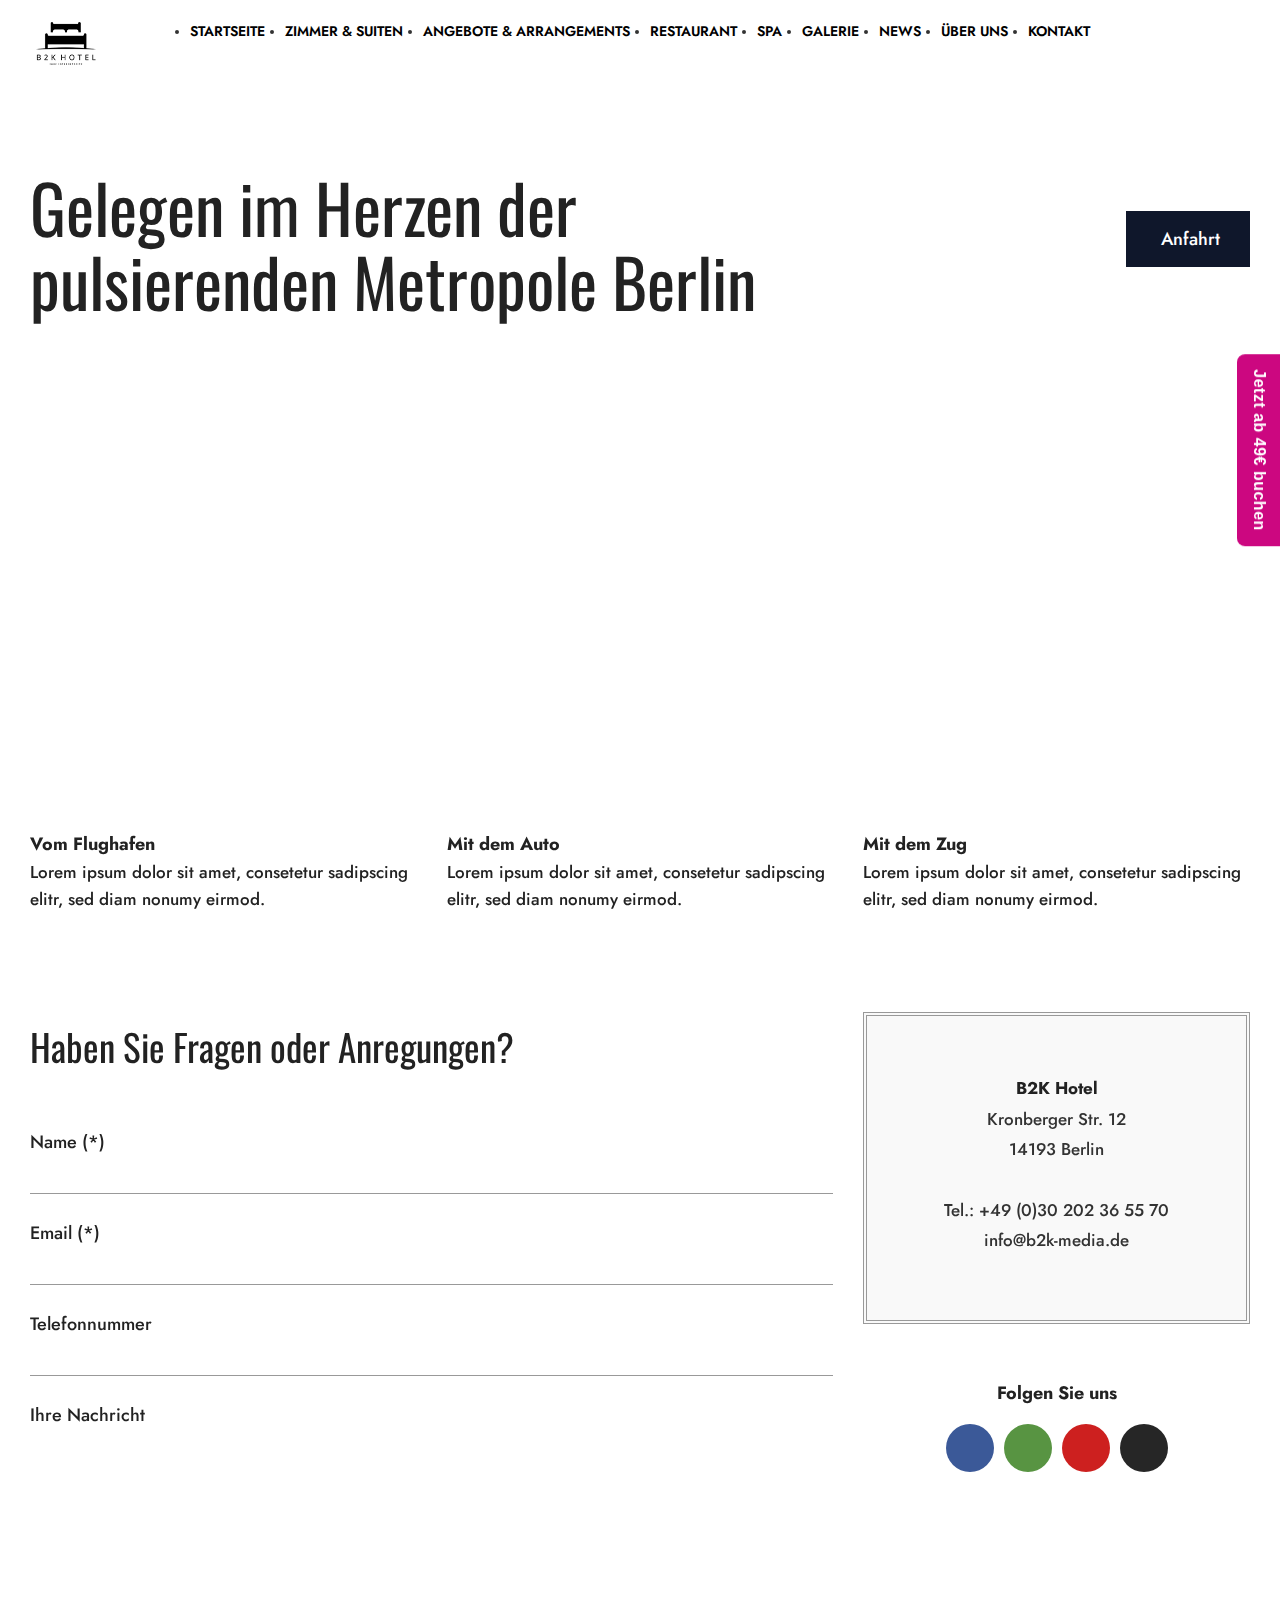
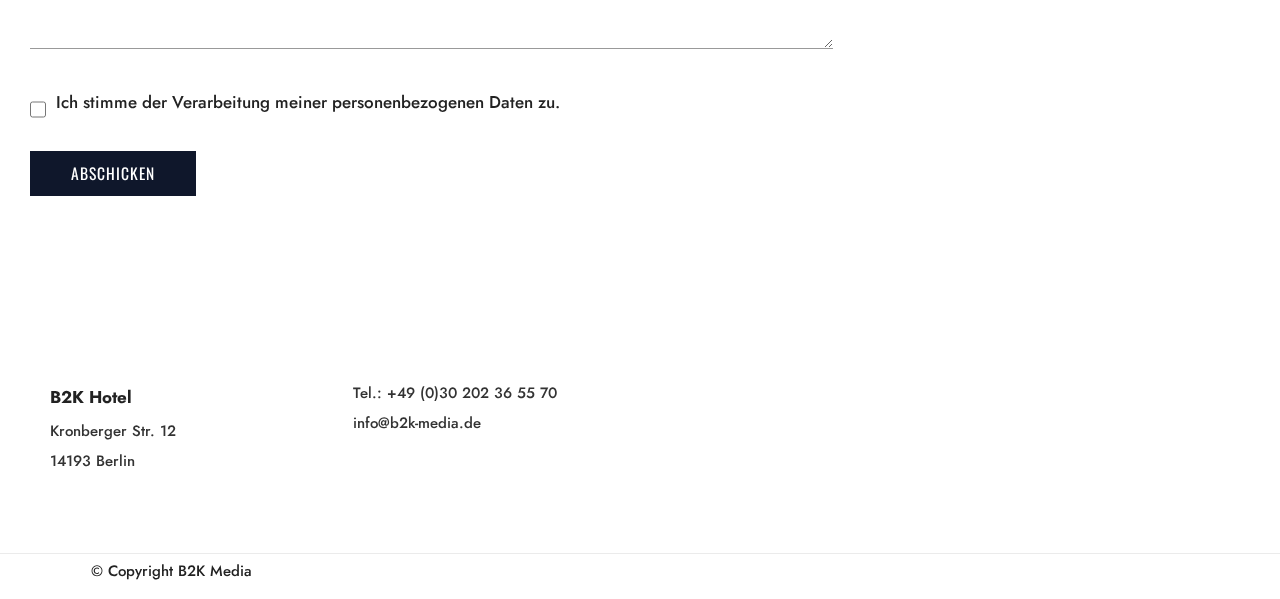
<file: contact.html>
<!DOCTYPE html>
<html lang="en">
<head>
    <meta charset="UTF-8">
    <meta name="viewport" content="width=device-width, initial-scale=1.0">
    <title>Contact</title>
    <!-- Bootstrap Link -->
    <link rel="stylesheet" href="https://cdn.jsdelivr.net/npm/bootstrap@4.5.3/dist/css/bootstrap.min.css" integrity="sha384-TX8t27EcRE3e/ihU7zmQxVncDAy5uIKz4rEkgIXeMed4M0jlfIDPvg6uqKI2xXr2" crossorigin="anonymous">
    <!-- =============== Font Awesome Icons Link ==================== -->
    <link rel="stylesheet" href="https://pro.fontawesome.com/releases/v5.10.0/css/all.css" integrity="sha384-AYmEC3Yw5cVb3ZcuHtOA93w35dYTsvhLPVnYs9eStHfGJvOvKxVfELGroGkvsg+p" crossorigin="anonymous"/>
    <!-- Oswald Font Family -->
    <link href="https://fonts.googleapis.com/css2?family=Oswald:wght@300;400;500;600;700&display=swap" rel="stylesheet">
    <!-- Jost Font Family -->
    <link href="https://fonts.googleapis.com/css2?family=Jost:ital,wght@0,100;0,200;0,300;0,400;0,500;0,600;0,700;0,900;1,900&family=Yusei+Magic&display=swap" rel="stylesheet">
    <!-- Map Link  -->
    <link rel="stylesheet" href="https://maxcdn.bootstrapcdn.com/bootstrap/3.3.5/css/bootstrap.min.css">
    <!-- Parent Css Link -->
    <link rel="stylesheet" href="assets/css/header.css">
    <!-- Start site Css Link -->
    <link rel="stylesheet" href="assets/css/style.css">
</head>

<body id="topTopPoint">

    <a id="close_mobile_menu" href="javascript:;"></a>
    <div class="mobile_menu_wrapper">
        <div class="mobile_menu_content">
            <div class="menu-main-menu-container">
                <ul id="mobile_main_menu" class="mobile_main_nav">
                    <li>
                        <a href="#">Startseite</a>
                    </li>
                    <li class="has-submenu">
                        <a href="#">Zimmer &amp; Suiten</a>
                        <ul class="sub-menu">
                            <li>
                                <a href="#">Zimmer</a>
                                <ul class="sub-menu">
                                    <li>
                                        <a href="#">Einzelzimmer</a>
                                    </li>
                                    <li>
                                        <a href="#">Doppelzimmer</a>
                                    </li>
                                    <li>
                                        <a href="#">Dreibettzimmer</a>
                                    </li>
                                </ul>
                            </li>
                            <li>
                                <a href="#">Suiten</a>
                                <ul class="sub-menu">
                                    <li>
                                        <a href="#">Junior
                                            Suite</a>
                                    </li>
                                    <li>
                                        <a  href="#">Junior
                                            Suite Meerblick</a>
                                    </li>
                                    <li>
                                        <a href="#">Suite</a>
                                    </li>
                                </ul>
                            </li>
                        </ul>
                    </li>
                    <li class="has-submenu">
                        <a href="#">Angebote &amp;
                            Arrangements</a>
                        <ul class="sub-menu">
                            <li><a href="#">Zimmerangebote</a>
                            </li>
                            <li><a href="#">Wellness
                                    Angebote</a></li>
                        </ul>
                    </li>
                    <li class="has-submenu">
                        <a href="#">Restaurant</a>
                         <ul class="sub-menu">
                            <li><a href="#">Menüs</a></li>
                            <li><a href="#">Speisekarte</a></li>
                        </ul>
                    </li>
                    <li><a href="#">Spa</a></li>
                    <li><a href="#">Galerie</a></li>
                    <li><a href="#">News</a></li>
                    <li><a href="#">Über uns</a></li>
                    <li><a href="#">Kontakt</a></li>
                </ul>
                <div id="submenu_container">
                    <a href="#" class="close-sidebar-submenu">
                        <i class="fa fa-angle-left"></i> BACK
                    </a>
                    <div class="slide-in-menu"></div>
                </div>
            </div>
        </div>
    </div>
  
    <div class="main" id="wrapper">
        <div class="wrapper-inner">
            <!-- Header Section -->
            <header class="main-header news-header">
                <div class="custom-container">
                    <nav class="news-navbar navbar navbar-expand-lg p-0">
                        <a class="navbar-brand" href="#">
                            <img src="assets/images/logo_white@2x.png" class="white" alt="Brand Logo">
                            <img src="assets/images/logo-black.png" class="black" alt="Brand Logo">
                        </a>
                        <!-- <button class="navbar-toggler" type="button" data-toggle="collapse" data-target="#navbarSupportedContent" aria-controls="navbarSupportedContent" aria-expanded="false" aria-label="Toggle navigation">
                        <span class="navbar-toggler-icon"></span>
                        </button> -->

                        <div class="collapse navbar-collapse" id="navbarSupportedContent">
                            <ul class="navbar-nav mr-auto">
                                <li class="nav-item">
                                    <a href="#">Startseite</span></a>
                                </li>
                                <li class="nav-item dropdown">
                                    <a class="dropdown-toggle" href="#" id="navbarDropdown" role="button"
                                        data-toggle="dropdown" aria-haspopup="true" aria-expanded="false">
                                        Zimmer & Suiten
                                    </a>
                                    <ul class="dropdown-menu" aria-labelledby="navbarDropdown">
                                        <li class="second-level-dropdown">
                                            <a class="dropdown-item" href="#">
                                                <span>Action</span>
                                            </a>
                                            <div class="second-level-menu">
                                                <a class="dropdown-item" href="#"><span>Action</span></a>
                                                <a class="dropdown-item" href="#"><span>Another action</span></a>
                                            </div>
                                        </li>
                                        <li class="second-level-dropdown">
                                            <a class="dropdown-item" href="#"><span>Another action</span></a>
                                            <div class="second-level-menu">
                                                <a class="dropdown-item" href="#"><span>Action</span></a>
                                                <a class="dropdown-item" href="#"><span>Another action</span></a>
                                            </div>
                                        </li>
                                    </ul>
                                </li>
                                <li class="nav-item dropdown">
                                    <a class="dropdown-toggle" href="#" id="navbarDropdown" role="button"
                                        data-toggle="dropdown" aria-haspopup="true" aria-expanded="false">
                                        Angebote & Arrangements
                                    </a>
                                    <ul class="dropdown-menu" aria-labelledby="navbarDropdown">
                                        <li class="second-level-dropdown">
                                            <a class="dropdown-item" href="#">
                                                <span>Action</span>
                                            </a>
                                            <div class="second-level-menu">
                                                <a class="dropdown-item" href="#"><span>Action</span></a>
                                                <a class="dropdown-item" href="#"><span>Another action</span></a>
                                            </div>
                                        </li>
                                        <li>
                                            <a class="dropdown-item" href="#"><span>Another action</span></a>
                                        </li>
                                    </ul>
                                </li>
                                <li class="nav-item dropdown">
                                    <a class="dropdown-toggle" href="#" id="navbarDropdown" role="button"
                                        data-toggle="dropdown" aria-haspopup="true" aria-expanded="false">
                                        Restaurant
                                    </a>
                                    <div class="dropdown-menu" aria-labelledby="navbarDropdown">
                                        <a class="dropdown-item" href="#"><span>Action</span></a>
                                        <a class="dropdown-item" href="#"><span>Another action</span></a>
                                    </div>
                                </li>
                                <li class="nav-item">
                                    <a href="#">Spa</a>
                                </li>
                                <li class="nav-item">
                                    <a href="#">Galerie</a>
                                </li>
                                <li class="nav-item">
                                    <a href="#">News</a>
                                </li>
                                <li class="nav-item">
                                    <a href="#">Über uns</a>
                                </li>
                                <li class="nav-item">
                                    <a href="#">Kontakt</a>
                                </li>
                            </ul>
                        </div>
                        <div class="menu-icon">
                            <a href="#"><i class="fa fa-bars toggle-icon"></i></a>
                        </div>
                    </nav>
                </div>
            </header>
            <!-- News Main -->
            <section class="contact-main">
                <div class="custom-container">
                   <div class="row">
                       <div class="col-lg-8 col-md-8 col-sm-12">
                        <div class="contact-main-text">
                            <h1>Gelegen im Herzen der pulsierenden Metropole Berlin</h1>
                        </div>
                       </div>
                       <div class="col-lg-4 col-md-4 col-sm-12">
                           <div class="contact-main-button">
                               <div class="button-box">
                                <a href="#"><i class="fas fa-map-marker-alt"></i>Anfahrt</a>
                               </div>
                           </div>
                       </div>
                   </div>
                </div>
            </section>
            <section class="contact-map">
                <div class="embed-responsive embed-responsive-100x400px">
                    <iframe src="https://www.google.com/maps/embed?pb=!1m14!1m8!1m3!1d35818.719732048536!2d-4.25169!3d55.868392!3m2!1i1024!2i768!4f13.1!3m3!1m2!1s0x488815562056ceeb%3A0x71e683b805ef511e!2sGlasgow%2C+Glasgow+City%2C+UK!5e0!3m2!1sen!2sus!4v1448625188752" width="600" height="450" frameborder="0" style="border:0" allowfullscreen></iframe>
                </div>
            </section>
            <section class="lorem-detail">
               <div class="lorem-detail-inner">
                  <div class="custom-container">
                    <div class="row">
                        <div class="col-lg-4 col-md-6">
                            <div class="cont-text">
                                <h3>Vom Flughafen</h3>
                                <p>Lorem ipsum dolor sit amet, consetetur sadipscing elitr, sed diam nonumy eirmod.</p>
                            </div>
                        </div>
                        <div class="col-lg-4 col-md-6">
                            <div class="cont-text">
                                <h3>Mit dem Auto</h3>
                                <p>Lorem ipsum dolor sit amet, consetetur sadipscing elitr, sed diam nonumy eirmod.</p>
                            </div>
                        </div>
                        <div class="col-lg-4 col-md-6 m-auto">
                            <div class="cont-text">
                                <h3>Mit dem Zug</h3>
                                <p>Lorem ipsum dolor sit amet, consetetur sadipscing elitr, sed diam nonumy eirmod.</p>
                            </div>
                        </div>
                    </div>
                  </div>
               </div>
            </section>
            <section class="from-section">
                <div class="form-inner">
                    <div class="custom-container">
                        <div class="row">
                            <div class="col-lg-8 col-md-12">
                                <div class="form-side">
                                    <h2>Haben Sie Fragen oder Anregungen?</h2>
                                    <div class="form-group">
                                       <div class="form-items">
                                            <label for="Name">Name (*)</label>
                                            <input type="text" name="your-name" value="" size="40" aria-required="true" aria-invalid="false">
                                       </div>
                                        <div class="form-items">
                                            <label for="Email">Email (*)</label>
                                            <input type="text" name="your-email" value="" size="40" aria-required="true" aria-invalid="false">
                                       </div>
                                       <div class="form-items">
                                            <label for="Phone">Telefonnummer</label>
                                            <input type="text" name="phone" value="" size="40" aria-required="true" aria-invalid="false">
                                        </div>
                                        <div class="form-items">
                                            <label for="Phone">Ihre Nachricht</label>
                                            <textarea name="your-message" cols="40" rows="10" aria-invalid="false"></textarea>
                                        </div>
                                        <div class="form-items checkbox-item">
                                            <input type="checkbox" name="gdpr[]" value="">
                                            <p>Ich stimme der Verarbeitung meiner personenbezogenen Daten zu.</p>
                                        </div>
                                        <div class="form-button">
                                            <input type="submit" value="Abschicken" class="wpcf7-form-control wpcf7-submit">
                                        </div>
                                    </div>
                                </div>
                            </div>
                            <div class="col-lg-4 col-md-12">
                                <div class="contact-details contact-page">
                                    <div class="inner-cp-details">
                                        <div class="contact-cp-box">
                                            <strong>B2K Hotel</strong>
                                            <p>Kronberger Str. 12</p>
                                            <span>14193 Berlin </span>
                                            <p>Tel.: +49 (0)30 202 36 55 70</p>
                                            <a href="#">info@b2k-media.de</a>
                                        </div>
                                    </div>
                                </div>
                                <div class="contact-page-icons">
                                    <h3>Folgen Sie uns</h3>
                                    <div class="social-icons">
                                        <div class="social-icon">
                                            <i class="fab fa-facebook"></i>
                                        </div>
                                        <div class="social-icon">
                                            <i class="fab fa-tripadvisor"></i>
                                        </div>
                                        <div class="social-icon">
                                            <i class="fab fa-youtube"></i>
                                        </div>
                                        <div class="social-icon">
                                            <i class="fab fa-instagram"></i>
                                        </div>
                                    </div>
                                </div>
                            </div>
                        </div>
                    </div>
                </div>
            </section>
            <!-- Footer -->
            <footer>
                <div class="footer-main start-footer">
                    <div class="custom-container footer-container">
                        <div class="row">
                            <div class="col-lg-3 col-md-6 col-sm-12">
                                <div class="footer-item">
                                    <h6>B2K Hotel</h6>
                                    <p>Kronberger Str. 12<br>
                                        14193 Berlin</p>
                                </div>
                            </div>
                            <div class="col-lg-3 col-md-6 col-sm-12">
                                <div class="footer-item footer-item-2">
                                    <p>Tel.: +49 (0)30 202 36 55 70 <br>
                                    info@b2k-media.de</p>
                                </div>
                            </div>
                        </div>
                    </div>
                    <div class="copy-right-part start-copy-right">
                        <div class="custom-container start-end">
                            <div class="row">
                                <div class="col-lg-3 col-md-6">
                                    <p>© Copyright B2K Media</p>
                                </div>
                            </div>
                        </div>
                    </div>
                </div>
            </footer>
            <div class="est-frontend-display-wrap">	
                <div class="est-external est-tab-type">
                    <a href="#" target="_blank" class="est-external-link est-tab-link">
                        Jetzt ab 49€ buchen			</a>
                </div>			
            </div>

        </div>
    </div>
    <!-- Bootstrap script -->
    <script src="https://code.jquery.com/jquery-2.2.4.min.js" integrity="sha256-BbhdlvQf/xTY9gja0Dq3HiwQF8LaCRTXxZKRutelT44=" crossorigin="anonymous"></script>
    <script src="https://cdn.jsdelivr.net/npm/bootstrap@4.5.3/dist/js/bootstrap.bundle.min.js" integrity="sha384-ho+j7jyWK8fNQe+A12Hb8AhRq26LrZ/JpcUGGOn+Y7RsweNrtN/tE3MoK7ZeZDyx" crossorigin="anonymous"></script>
    <!-- Menu icon script -->
    <script src="https://unpkg.com/aos@2.3.1/dist/aos.js"></script>
    <!-- parent theme script -->
    <script src="assets/js/header.js"></script>
    <!-- current theme script -->
    <script src="assets/js/main.js"></script>
    
</body>
</html>
</file>
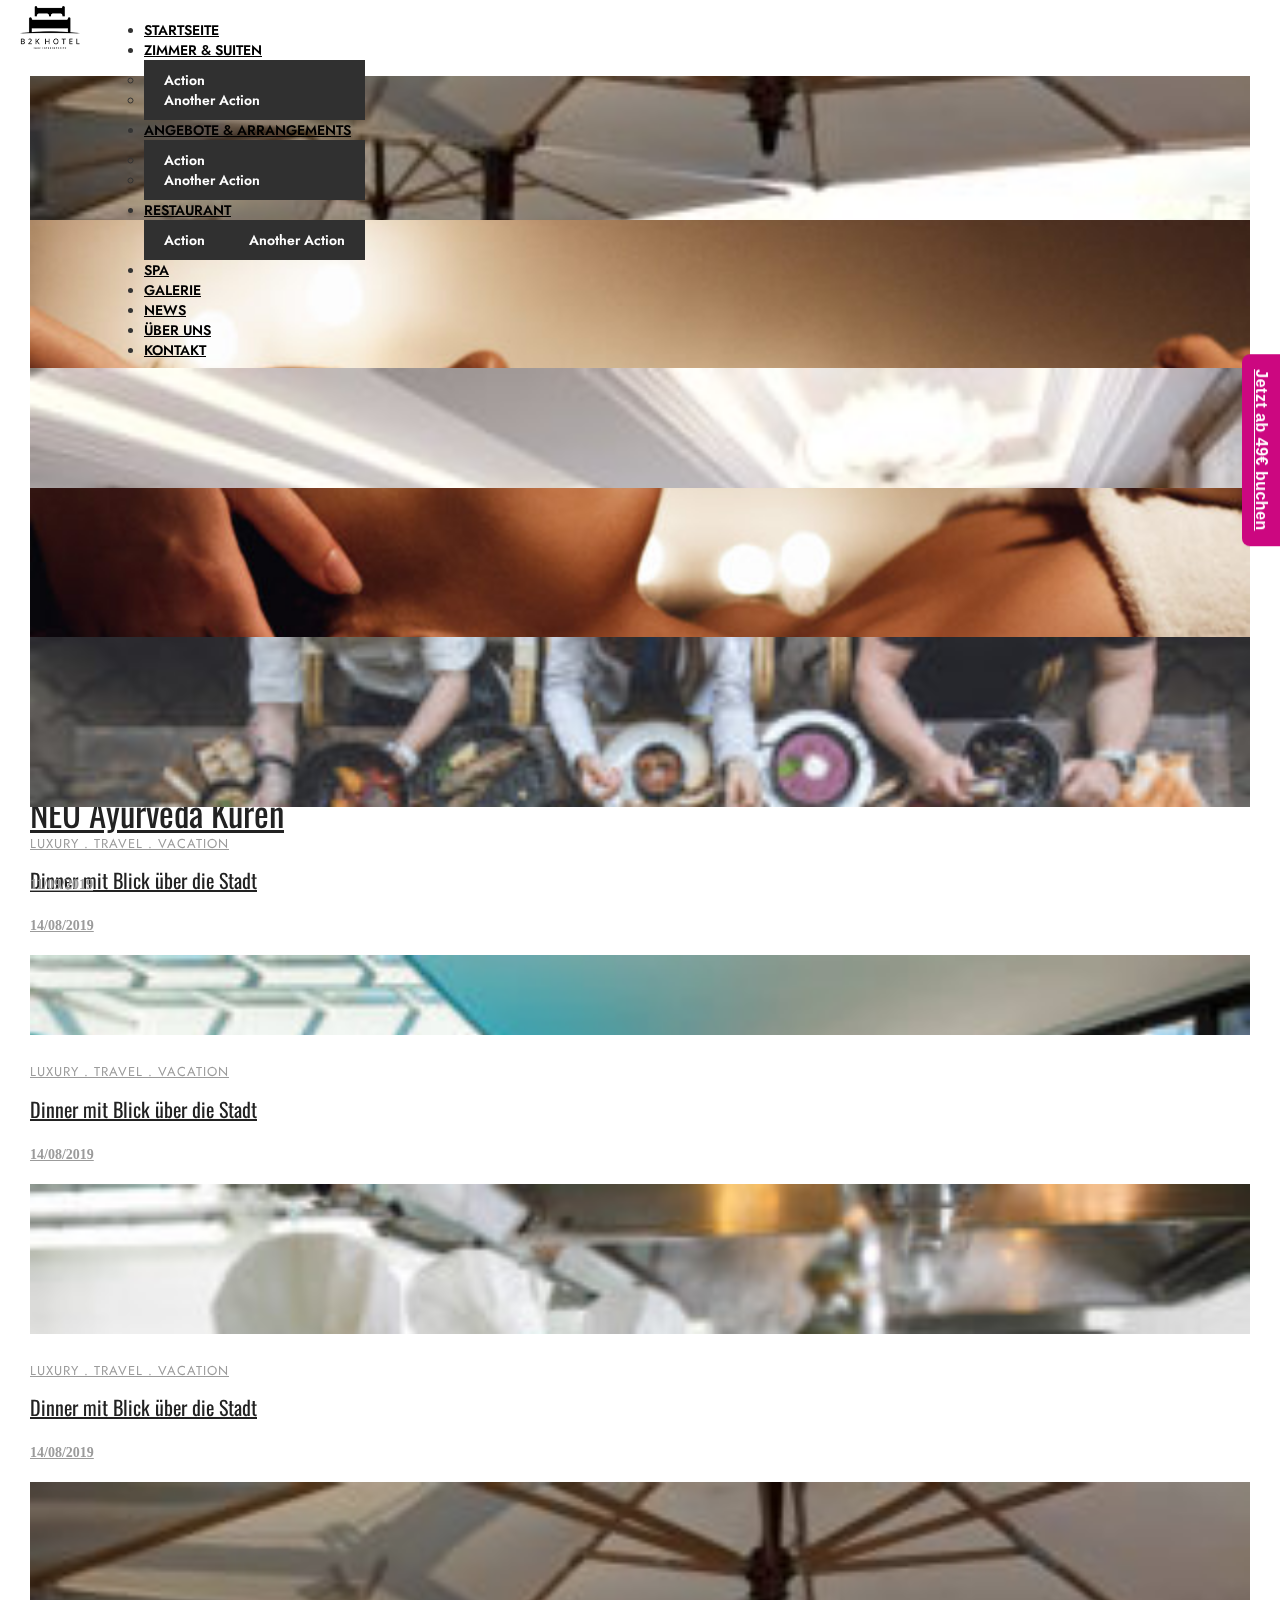
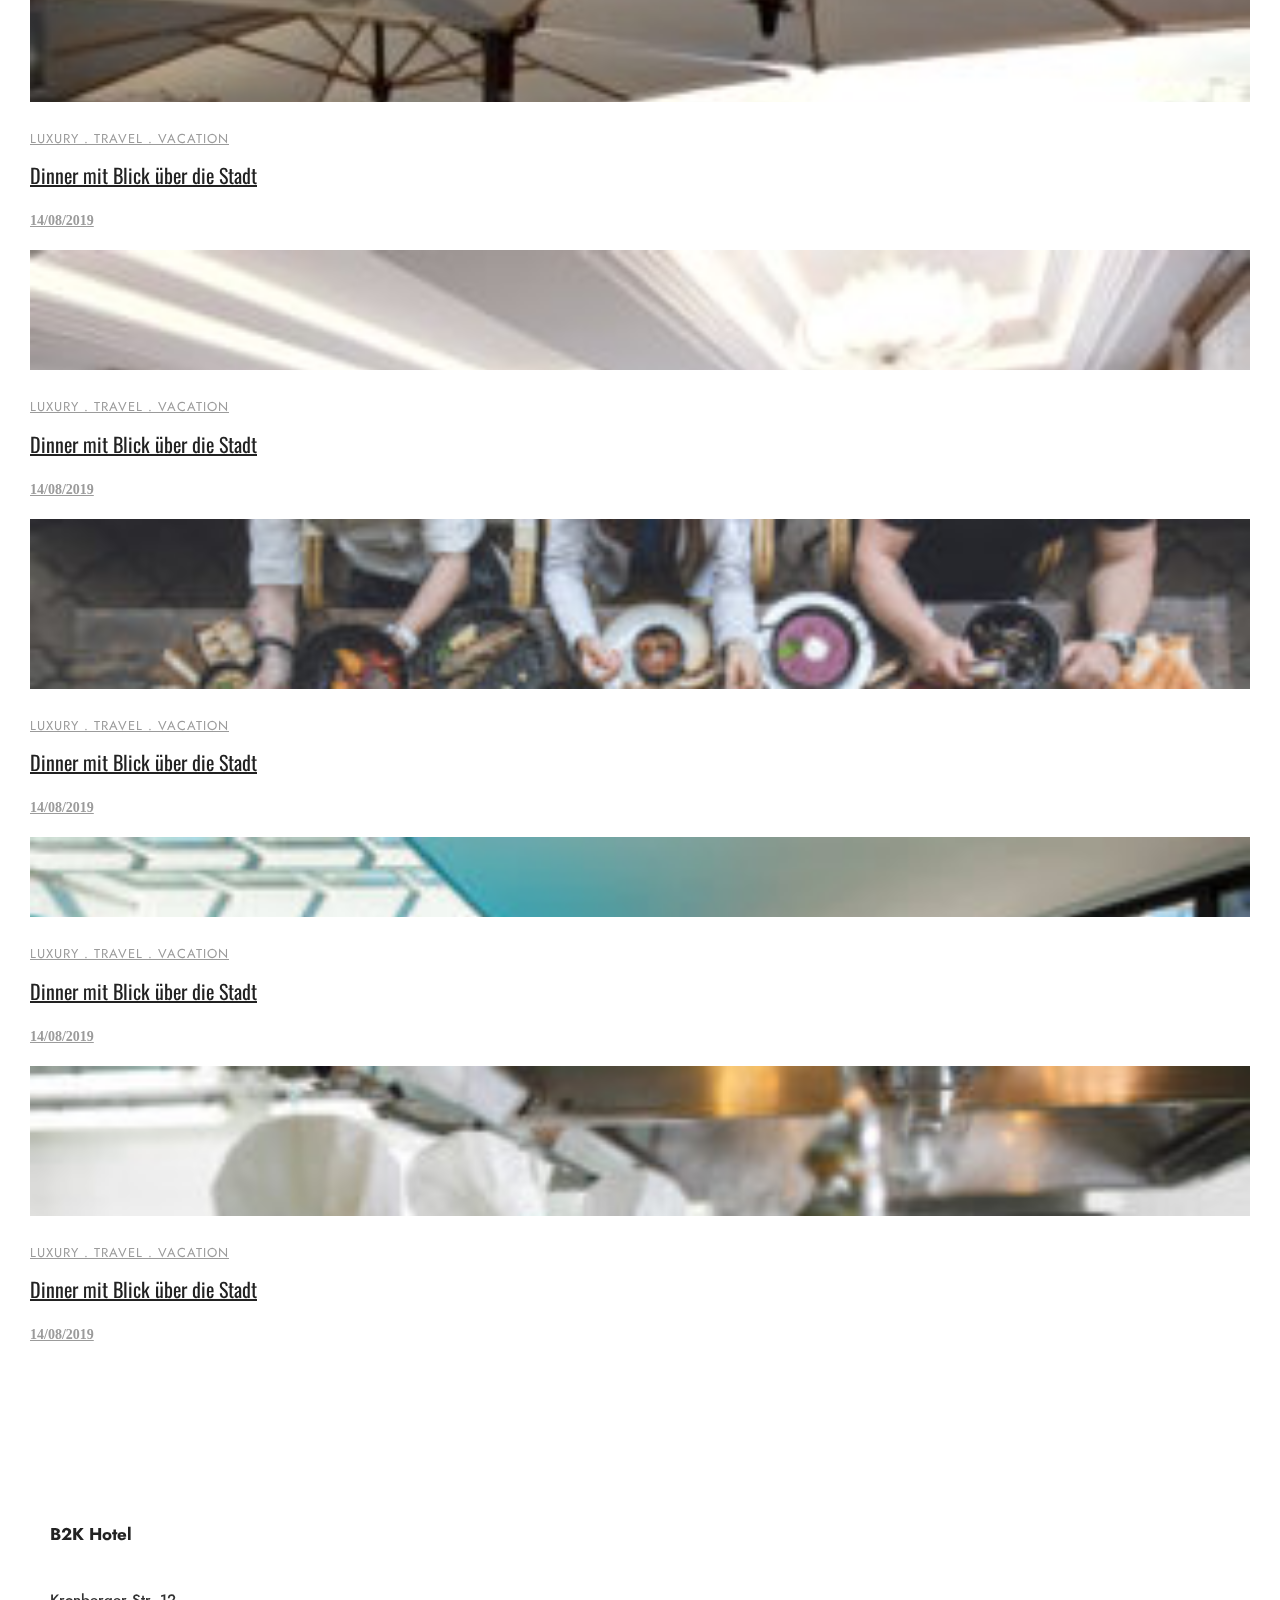
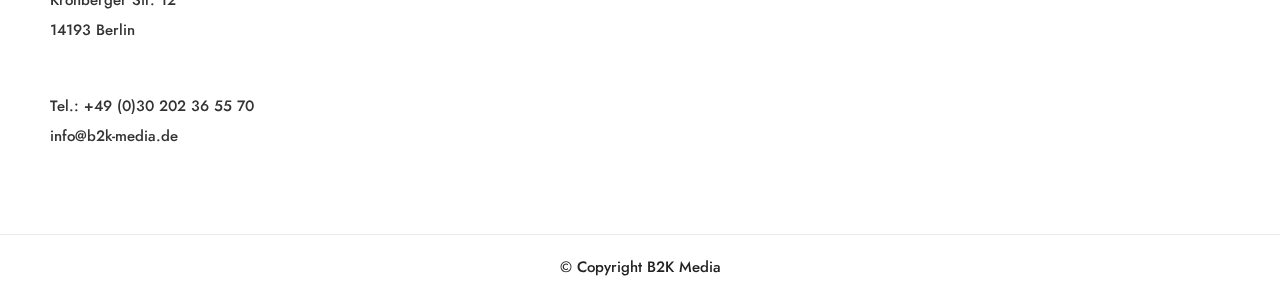
<file: news.html>
<!DOCTYPE html>
<html lang="en">
<head>
    <meta charset="UTF-8">
    <meta name="viewport" content="width=device-width, initial-scale=1.0">
    <title>News</title>
    <!-- Bootstrap Link -->
    <link rel="stylesheet" href="https://cdn.jsdelivr.net/npm/bootstrap@4.5.3/dist/css/bootstrap.min.css" integrity="sha384-TX8t27EcRE3e/ihU7zmQxVncDAy5uIKz4rEkgIXeMed4M0jlfIDPvg6uqKI2xXr2" crossorigin="anonymous">
    <!-- =============== Font Awesome Icons Link ==================== -->
    <link rel="stylesheet" href="https://pro.fontawesome.com/releases/v5.10.0/css/all.css" integrity="sha384-AYmEC3Yw5cVb3ZcuHtOA93w35dYTsvhLPVnYs9eStHfGJvOvKxVfELGroGkvsg+p" crossorigin="anonymous"/>
    <!-- Oswald Font Family -->
    <link href="https://fonts.googleapis.com/css2?family=Oswald:wght@300;400;500;600;700&display=swap" rel="stylesheet">
    <!-- Jost Font Family -->
    <link href="https://fonts.googleapis.com/css2?family=Jost:ital,wght@0,100;0,200;0,300;0,400;0,500;0,600;0,700;0,900;1,900&family=Yusei+Magic&display=swap" rel="stylesheet">
    <!-- Parent Css Link -->
    <link rel="stylesheet" href="assets/css/header.css">
    <!-- Start site Css Link -->
    <link rel="stylesheet" href="assets/css/style.css">
</head>

<body id="topTopPoint">

    <a id="close_mobile_menu" href="javascript:;"></a>
    <div class="mobile_menu_wrapper">
        <div class="mobile_menu_content">
            <div class="menu-main-menu-container">
                <ul id="mobile_main_menu" class="mobile_main_nav">
                    <li>
                        <a href="#">Startseite</a>
                    </li>
                    <li class="has-submenu">
                        <a href="#">Zimmer &amp; Suiten</a>
                        <ul class="sub-menu">
                            <li>
                                <a href="#">Zimmer</a>
                                <ul class="sub-menu">
                                    <li>
                                        <a href="#">Einzelzimmer</a>
                                    </li>
                                    <li>
                                        <a href="#">Doppelzimmer</a>
                                    </li>
                                    <li>
                                        <a href="#">Dreibettzimmer</a>
                                    </li>
                                </ul>
                            </li>
                            <li>
                                <a href="#">Suiten</a>
                                <ul class="sub-menu">
                                    <li>
                                        <a href="#">Junior
                                            Suite</a>
                                    </li>
                                    <li>
                                        <a  href="#">Junior
                                            Suite Meerblick</a>
                                    </li>
                                    <li>
                                        <a href="#">Suite</a>
                                    </li>
                                </ul>
                            </li>
                        </ul>
                    </li>
                    <li class="has-submenu">
                        <a href="#">Angebote &amp;
                            Arrangements</a>
                        <ul class="sub-menu">
                            <li><a href="#">Zimmerangebote</a>
                            </li>
                            <li><a href="#">Wellness
                                    Angebote</a></li>
                        </ul>
                    </li>
                    <li class="has-submenu">
                        <a href="#">Restaurant</a>
                         <ul class="sub-menu">
                            <li><a href="#">Menüs</a></li>
                            <li><a href="#">Speisekarte</a></li>
                        </ul>
                    </li>
                    <li><a href="#">Spa</a></li>
                    <li><a href="#">Galerie</a></li>
                    <li><a href="#">News</a></li>
                    <li><a href="#">Über uns</a></li>
                    <li><a href="#">Kontakt</a></li>
                </ul>
                <div id="submenu_container">
                    <a href="#" class="close-sidebar-submenu">
                        <i class="fa fa-angle-left"></i> BACK
                    </a>
                    <div class="slide-in-menu"></div>
                </div>
            </div>
        </div>
    </div>
  
    <div class="main" id="wrapper">
        <div class="wrapper-inner">
            <!-- Header Section -->
            <header class="main-header news-header">
                <div class="custom-container">
                    <nav class="news-navbar navbar navbar-expand-lg p-0">
                        <a class="navbar-brand" href="#">
                            <img src="assets/images/logo_white@2x.png" class="white" alt="Brand Logo">
                            <img src="assets/images/logo-black.png" class="black" alt="Brand Logo">
                        </a>
                        <div class="collapse navbar-collapse" id="navbarSupportedContent">
                            <ul class="navbar-nav mr-auto">
                                <li class="nav-item">
                                    <a href="#">Startseite</span></a>
                                </li>
                                <li class="nav-item dropdown">
                                    <a class="dropdown-toggle" href="#" id="navbarDropdown" role="button"
                                        data-toggle="dropdown" aria-haspopup="true" aria-expanded="false">
                                        Zimmer & Suiten
                                    </a>
                                    <ul class="dropdown-menu" aria-labelledby="navbarDropdown">
                                        <li class="second-level-dropdown">
                                            <a class="dropdown-item" href="#">
                                                <span>Action</span>
                                            </a>
                                            <div class="second-level-menu">
                                                <a class="dropdown-item" href="#"><span>Action</span></a>
                                                <a class="dropdown-item" href="#"><span>Another action</span></a>
                                            </div>
                                        </li>
                                        <li class="second-level-dropdown">
                                            <a class="dropdown-item" href="#"><span>Another action</span></a>
                                            <div class="second-level-menu">
                                                <a class="dropdown-item" href="#"><span>Action</span></a>
                                                <a class="dropdown-item" href="#"><span>Another action</span></a>
                                            </div>
                                        </li>
                                    </ul>
                                </li>
                                <li class="nav-item dropdown">
                                    <a class="dropdown-toggle" href="#" id="navbarDropdown" role="button"
                                        data-toggle="dropdown" aria-haspopup="true" aria-expanded="false">
                                        Angebote & Arrangements
                                    </a>
                                    <ul class="dropdown-menu" aria-labelledby="navbarDropdown">
                                        <li class="second-level-dropdown">
                                            <a class="dropdown-item" href="#">
                                                <span>Action</span>
                                            </a>
                                            <div class="second-level-menu">
                                                <a class="dropdown-item" href="#"><span>Action</span></a>
                                                <a class="dropdown-item" href="#"><span>Another action</span></a>
                                            </div>
                                        </li>
                                        <li>
                                            <a class="dropdown-item" href="#"><span>Another action</span></a>
                                        </li>
                                    </ul>
                                </li>
                                <li class="nav-item dropdown">
                                    <a class="dropdown-toggle" href="#" id="navbarDropdown" role="button"
                                        data-toggle="dropdown" aria-haspopup="true" aria-expanded="false">
                                        Restaurant
                                    </a>
                                    <div class="dropdown-menu" aria-labelledby="navbarDropdown">
                                        <a class="dropdown-item" href="#"><span>Action</span></a>
                                        <a class="dropdown-item" href="#"><span>Another action</span></a>
                                    </div>
                                </li>
                                <li class="nav-item">
                                    <a href="#">Spa</a>
                                </li>
                                <li class="nav-item">
                                    <a href="#">Galerie</a>
                                </li>
                                <li class="nav-item">
                                    <a href="#">News</a>
                                </li>
                                <li class="nav-item">
                                    <a href="#">Über uns</a>
                                </li>
                                <li class="nav-item">
                                    <a href="#">Kontakt</a>
                                </li>
                            </ul>
                        </div>
                        <div class="menu-icon">
                            <a href="#"><i class="fa fa-bars toggle-icon"></i></a>
                        </div>
                    </nav>
                </div>
            </header>
            <!-- News Main -->
            <section class="news-main">
                <div class="news-inner">
                    <div class="custom-container">
                        <div class="row">
                            <div class="col-lg-6 col-md-12">
                                <div class="news-left">
                                    <div class="news-left-block">
                                        <div class="news-left-box">
                                            <div class="weitere-box-hover"></div>
                                        </div>
                                        <div class="news-left-text">
                                            <span>
                                                <a href="#">ENTSPANNUNG  .  LUXURY</a>
                                            </span>
                                            <h5><a href="#">NEU Ayurveda Kuren</a></h5>
                                            <p><a href="#">11/09/2019</a></p>
                                        </div>
                                    </div>
                                </div>
                            </div>
                            <div class="col-lg-6 col-md-12">
                                <div class="row">
                                    <div class="col-lg-6 col-sm-12">
                                        <div class="news-right-block">
                                            <div class="news-right-box news-right-box1">
                                                <div class="weitere-box-hover"></div>
                                            </div>
                                            <div class="news-right-text">
                                                <span>
                                                    <a href="#">LUXURY  .  TRAVEL  .  VACATION</a>
                                                </span>
                                                <h5><a href="#">Dinner mit Blick über die Stadt</a></h5>
                                                <p><a href="#">14/08/2019</a></p>
                                            </div>
                                        </div>
                                        <div class="news-right-block">
                                            <div class="news-right-box news-right-box2">
                                                <div class="weitere-box-hover"></div>
                                            </div>
                                            <div class="news-right-text">
                                                <span>
                                                    <a href="#">LUXURY  .  TRAVEL  .  VACATION</a>
                                                </span>
                                                <h5><a href="#">Dinner mit Blick über die Stadt</a></h5>
                                                <p><a href="#">14/08/2019</a></p>
                                            </div>
                                        </div>
                                    </div>
                                    <div class="col-lg-6 col-sm-12">
                                        <div class="news-right-block">
                                            <div class="news-right-box news-right-box3">
                                                <div class="weitere-box-hover"></div>
                                            </div>
                                            <div class="news-right-text">
                                                <span>
                                                    <a href="#">LUXURY  .  TRAVEL  .  VACATION</a>
                                                </span>
                                                <h5><a href="#">Dinner mit Blick über die Stadt</a></h5>
                                                <p><a href="#">14/08/2019</a></p>
                                            </div>
                                        </div>
                                        <div class="news-right-block">
                                            <div class="news-right-box news-right-box4">
                                                <div class="weitere-box-hover"></div>
                                            </div>
                                            <div class="news-right-text">
                                                <span>
                                                    <a href="#">LUXURY  .  TRAVEL  .  VACATION</a>
                                                </span>
                                                <h5><a href="#">Dinner mit Blick über die Stadt</a></h5>
                                                <p><a href="#">14/08/2019</a></p>
                                            </div>
                                        </div>
                                        <div class="news-right-block">
                                            <div class="news-right-box news-right-box5">
                                                <div class="weitere-box-hover"></div>
                                            </div>
                                            <div class="news-right-text">
                                                <span>
                                                    <a href="#">LUXURY  .  TRAVEL  .  VACATION</a>
                                                </span>
                                                <h5><a href="#">Dinner mit Blick über die Stadt</a></h5>
                                                <p><a href="#">14/08/2019</a></p>
                                            </div>
                                        </div>
                                    </div>
                                </div>
                                <div class="row">
                                    <div class="col-lg-6 col-sm-12">
                                        <div class="news-right-block">
                                            <div class="news-right-box news-right-box1">
                                                <div class="weitere-box-hover"></div>
                                            </div>
                                            <div class="news-right-text">
                                                <span>
                                                    <a href="#">LUXURY  .  TRAVEL  .  VACATION</a>
                                                </span>
                                                <h5><a href="#">Dinner mit Blick über die Stadt</a></h5>
                                                <p><a href="#">14/08/2019</a></p>
                                            </div>
                                        </div>
                                        <div class="news-right-block">
                                            <div class="news-right-box news-right-box2">
                                                <div class="weitere-box-hover"></div>
                                            </div>
                                            <div class="news-right-text">
                                                <span>
                                                    <a href="#">LUXURY  .  TRAVEL  .  VACATION</a>
                                                </span>
                                                <h5><a href="#">Dinner mit Blick über die Stadt</a></h5>
                                                <p><a href="#">14/08/2019</a></p>
                                            </div>
                                        </div>
                                    </div>
                                    <div class="col-lg-6 col-sm-12">
                                        <div class="news-right-block">
                                            <div class="news-right-box news-right-box3">
                                                <div class="weitere-box-hover"></div>
                                            </div>
                                            <div class="news-right-text">
                                                <span>
                                                    <a href="#">LUXURY  .  TRAVEL  .  VACATION</a>
                                                </span>
                                                <h5><a href="#">Dinner mit Blick über die Stadt</a></h5>
                                                <p><a href="#">14/08/2019</a></p>
                                            </div>
                                        </div>
                                        <div class="news-right-block">
                                            <div class="news-right-box news-right-box4">
                                                <div class="weitere-box-hover"></div>
                                            </div>
                                            <div class="news-right-text">
                                                <span>
                                                    <a href="#">LUXURY  .  TRAVEL  .  VACATION</a>
                                                </span>
                                                <h5><a href="#">Dinner mit Blick über die Stadt</a></h5>
                                                <p><a href="#">14/08/2019</a></p>
                                            </div>
                                        </div>
                                        <div class="news-right-block">
                                            <div class="news-right-box news-right-box5">
                                                <div class="weitere-box-hover"></div>
                                            </div>
                                            <div class="news-right-text">
                                                <span>
                                                    <a href="#">LUXURY  .  TRAVEL  .  VACATION</a>
                                                </span>
                                                <h5><a href="#">Dinner mit Blick über die Stadt</a></h5>
                                                <p><a href="#">14/08/2019</a></p>
                                            </div>
                                        </div>
                                    </div>
                                </div>
                            </div>
                        </div>
                    </div>
                </div>
            </section>
            <!-- Footer -->
            <footer>
                <div class="footer-main start-footer">
                    <div class="custom-container footer-container">
                        <div class="row">
                            <div class="col-lg-3 col-md-6 col-sm-12">
                                <div class="footer-item">
                                    <h6>B2K Hotel</h6>
                                    <p>Kronberger Str. 12<br>
                                        14193 Berlin</p>
                                </div>
                            </div>
                            <div class="col-lg-3 col-md-6 col-sm-12">
                                <div class="footer-item footer-item-2">
                                    <p>Tel.: +49 (0)30 202 36 55 70 <br>
                                    info@b2k-media.de</p>
                                </div>
                            </div>
                        </div>
                    </div>
                    <div class="copy-right-part start-copy-right">
                        <div class="custom-container start-end">
                            <div class="row">
                                <div class="col-lg-3 col-md-6">
                                    <p>© Copyright B2K Media</p>
                                </div>
                            </div>
                        </div>
                    </div>
                </div>
            </footer>
            <div class="est-frontend-display-wrap">	
                <div class="est-external est-tab-type">
                    <a href="#" target="_blank" class="est-external-link est-tab-link">
                        Jetzt ab 49€ buchen			</a>
                </div>			
            </div>

        </div>
    </div>

    <!-- Bootstrap Scripts -->
    <script src="https://code.jquery.com/jquery-2.2.4.min.js" integrity="sha256-BbhdlvQf/xTY9gja0Dq3HiwQF8LaCRTXxZKRutelT44=" crossorigin="anonymous"></script>
    <script src="https://cdn.jsdelivr.net/npm/bootstrap@4.5.3/dist/js/bootstrap.bundle.min.js" integrity="sha384-ho+j7jyWK8fNQe+A12Hb8AhRq26LrZ/JpcUGGOn+Y7RsweNrtN/tE3MoK7ZeZDyx" crossorigin="anonymous"></script>
    <!-- Data aos Script -->
    <script src="https://unpkg.com/aos@2.3.1/dist/aos.js"></script>
    <!-- Header script -->
    <script src="assets/js/header.js"></script>
    <!-- current theme script -->
    <script src="assets/js/main.js"></script>
    
</body>
</html>
</file>
<file: assets/css/header.css>
html,
body {
  margin: 0;
  padding: 0;
  overflow-x: hidden;
}
body {
  color: #333333;
  transition: all 0.3s ease;
  width: 100%;
  height: 100%;
  animation: bodyFadeIn 0.7s linear;
}
@keyframes bodyFadeIn {
  from {
    opacity: 0;
  }
  to {
    opacity: 1;
  }
}
@font-face {
  font-family: "Cormorant Garamond";
  font-style: normal;
  src: url("../fonts/cormorant-garamond-v9-latin-regular.eot");
}
.main {
  width: 100%;
}
body.js_nav #wrapper {
  perspective: 1000px;
  width: 100%;
  height: 100%;
  position: absolute;
  overflow: hidden;
  cursor: pointer;
}
body #wrapper .wrapper-inner {
  transition: all 0.3s ease;
}
body.js_nav #wrapper .wrapper-inner {
  transform: translateX(10%) rotateY(-44deg);
}

/* Mobile Menu */
#close_mobile_menu {
  position: fixed;
  top: 0;
  left: 0;
  width: 100%;
  height: 100%;
  z-index: -1;
}
#close_mobile_menu.open {
  z-index: 99;
  display: block;
}
.mobile_menu_wrapper {
  background: #ffffff !important;
  width: 400px;
  padding: 90px;
  box-sizing: border-box;
  background: #111111;
  position: fixed;
  top: 0px;
  left: 0;
  height: 100%;
  z-index: 999;
  color: #999;
  -webkit-font-smoothing: subpixel-antialiased;
  transition: transform 400ms ease;
  transform: translate(-100%, 0px);
}
body.js_nav .mobile_menu_wrapper {
  transform: translate(0px, 0px);
  overflow-y: scroll;
  overflow-x: hidden;
  -webkit-overflow-scrolling: touch;
  z-index: 99;
  box-shadow: -22px 0 40px rgba(0, 0, 0, 0.1);
}
.mobile_menu_content {
  display: flex;
  width: 100%;
  height: 100%;
}
.mobile_menu_wrapper .mobile_menu_content > div {
  width: 100%;
  max-height: 100%;
  overflow: auto;
  overflow-x: hidden;
  display: flex;
  justify-items: center;
  align-items: center;
}
.mobile_main_nav,
#submenu_container {
  margin-top: 40px;
  margin-bottom: 40px;
  list-style: none;
  overflow: hidden;
  width: 100%;
  padding-left: 0;
}
.mobile_main_nav.mainnav_in {
  animation: mainNavIn 0.5s;
}
.mobile_main_nav.mainnav_out {
  animation: mainNavOut 0.5s;
}
#submenu_container {
  position: absolute;
  top: auto;
  transition: 0;
  display: none;
}
#submenu_container ul {
  list-style-type: none;
  padding-left: 0;
}
#submenu_container ul li a {
  color: #222;
  text-transform: uppercase;
  font-size: 17px;
  padding: 3px 0;
  display: block;
}
#submenu_container .sub-menu:first-child > li > a {
  margin: 8px 0;
}
#submenu_container .sub-menu .sub-menu {
  padding-left: 14px;
}
#submenu_container.subnav_in {
  animation: subNavIn 0.5s;
}
#submenu_container.subnav_out {
  animation: subNavOut 0.5s;
}
.mobile_main_nav li a {
  font-family: "Gothic A1", Helvetica, Arial, sans-serif;
  font-size: 17px;
  font-weight: 400;
  text-transform: uppercase;
  letter-spacing: 0px;
  color: #222222;
  line-height: 2em;
}
.mobile_main_nav li ul.sub-menu {
  display: none;
}

a.close-sidebar-submenu {
  color: #222;
  font-family: "Gothic A1", Helvetica, Arial, sans-serif;
  font-size: 17px;
  letter-spacing: 1px;
}
a.close-sidebar-submenu i {
  margin-right: 4px;
}

@keyframes subNavIn {
  from {
    transform: translateX(200px);
    -webkit-transform: translateX(200px);
    opacity: 0;
  }
  to {
    transform: translateX(0px);
    -webkit-transform: translateX(0px);
    opacity: 1;
  }
}

@keyframes subNavOut {
  from {
    transform: translateX(0px);
    -webkit-transform: translateX(0px);
    opacity: 1;
  }
  to {
    transform: translateX(200px);
    -webkit-transform: translateX(200px);
    opacity: 0;
  }
}

@keyframes mainNavIn {
  from {
    transform: translateX(-200px);
    -webkit-transform: translateX(-200px);
    opacity: 0;
  }
  to {
    transform: translateX(0px);
    -webkit-transform: translateX(0px);
    opacity: 1;
  }
}

@keyframes mainNavOut {
  from {
    transform: translateX(0px);
    -webkit-transform: translateX(0px);
    opacity: 1;
  }
  to {
    transform: translateX(-200px);
    -webkit-transform: translateX(-200px);
    opacity: 0;
  }
}

.est-frontend-display-wrap {
  position: fixed;
  right: 0;
  top: 50%;
  -moz-transform: translateY(-50%);
  -webkit-transform: translateY(-50%);
  transform: translateY(-50%);
  z-index: 9999;
}
.est-frontend-display-wrap .est-tab-type {
  position: absolute;
  top: 0;
  left: 0;
  white-space: nowrap;
  transform-origin: 0 0;
  z-index: 9999;
}
.est-frontend-display-wrap .est-tab-type {
  transform: rotate(90deg) translate(-50%);
}
.est-frontend-display-wrap a.est-external-link {
  display: block;
  padding: 10px 15px;
  font-size: 16px;
  font-family: "Roboto", sans-serif;
  font-weight: 600;
  letter-spacing: 0.5px;
  border-radius: 0 0 8px 8px;
  background-color: #cc0780;
  color: #ffffff;
}

/* Dropdown Menus */
.dropdown-menu {
  background: #303030 !important;
  border-radius: 0 !important;
  min-width: 200px !important;
  padding: 10px 0 !important;
  margin: 0 !important;
  transition: all 0.3s ease;
  transition-delay: 0.4s;
}
.dropdown-menu a.dropdown-item {
  padding: 7px 20px !important;
  text-transform: capitalize !important;
  color: #fff;
  font-size: 14px;
}
.dropdown-menu a.dropdown-item span {
  display: inline-block;
  transition: all 0.3s ease;
  position: relative;
}
.dropdown-menu a.dropdown-item span::before {
  content: "";
  position: absolute;
  right: 0;
  bottom: 0;
  width: 0;
  height: 1px;
  background: #fff;
  transition: all 0.3s ease;
}
.dropdown-menu a.dropdown-item:hover span::before {
  width: 100%;
  left: 0;
  right: auto;
}
.dropdown-menu a.dropdown-item:hover {
  background: transparent;
}
.second-level-dropdown {
  position: relative;
}
.second-level-dropdown .second-level-menu {
  position: absolute;
  left: 100%;
  top: -11px;
  background: #303030 !important;
  border-radius: 0 !important;
  min-width: 200px !important;
  padding: 10px 0 !important;
  transition: all 0.2s ease;
  opacity: 0;
  visibility: hidden;
}
.second-level-dropdown:hover > .second-level-menu {
  opacity: 1;
  visibility: visible;
}

/* Header Styles */
.main-header {
  position: fixed;
  top: 0;
  left: 0;
  width: 100%;
  height: 76px;
  z-index: 9999;
  transition: all 0.3s ease-in-out;
}
.main-header.inverted {
  background: #fff;
  box-shadow: 0 0 10px 0 rgba(1, 1, 1, 0.1);
}
.main-header .navbar {
  display: flex;
  flex-wrap: wrap;
}
.navbar-brand .black {
  display: none;
}
.main-header.inverted .navbar-brand .black {
  display: block;
}
.main-header.inverted .navbar-brand .white {
  display: none;
}
.main-header.inverted .navbar-nav > li > a {
  color: #222222;
}
.main-header.inverted .toggle-icon {
  color: #222222;
}
/* =============== Navbar Section ================ */
.custom-container {
  max-width: 1480px;
  width: 100%;
  box-sizing: border-box;
  margin: auto;
  padding: 0 90px;
}
.navbar ul {
  margin-top: 20px;
  margin-left: 14px;
}
.navbar-nav > li {
  padding: 0;
  margin: 0 14px;
}
.navbar-nav > li > a {
  position: relative;
  padding: 4px 0;
  font-size: 14px;
  font-family: "Gothic A1", Helvetica, Arial, sans-serif;
  font-weight: 400;
  text-transform: uppercase;
  letter-spacing: 0px;
}
.navbar-nav > li > a::before {
  content: "";
  position: absolute;
  right: 0;
  bottom: 0;
  width: 0;
  height: 1px;
  background: #fff;
  transition: all 0.3s ease;
}
.navbar-nav > li > a:hover::before {
  width: 100%;
  left: 0;
  right: auto;
}
.navbar-nav > li.active > a::before {
  content: "";
  position: absolute;
  left: 0;
  bottom: 0;
  height: 1px;
  width: 100%;
  background: #fff;
}
.main-header.inverted .navbar-nav > li.active > a::before,
.main-header.inverted .navbar-nav > li > a::before {
  background: #222;
}
.navbar-brand {
  margin-left: -10px;
}
.navbar-brand img {
  width: 60px;
  position: relative;
  top: 6px;
}
.nav-item a {
  color: #ffffff;
  padding: 10px 7px;
}
.nav-item a:hover {
  color: #ffffff;
}
.carousel-item {
  height: 760px;
}
.carousel-item img {
  width: 100%;
  height: 100%;
  object-fit: cover;
}
.carousel-item.current-showing .overly .title h2{
  animation: HeroTextFadeInUp 1s ease;
  animation-delay: 0.3s;
}
.carousel-item.current-showing .overly .title .hero-button{
  animation: HeroTextFadeInUp 1.2s ease;
  animation-delay: 0.4s;
}
@keyframes HeroTextFadeInUp {
  from {
    opacity: 0;
    transform: translateY(40px);
  }
  to {
    opacity: 1;
    transform: translateY(0);
  }
}
.carousel-indicators.slider-indicators {
  bottom: 35px;
}
.carousel-indicators.slider-indicators li {
  width: 36px;
  height: 2px;
}
.menu-icon {
  top: 10px;
  position: relative;
  margin-left: auto;
}
.toggle-icon {
  color: #ffffff;
  font-size: 18px;
}
/* =============== Header Section ================ */
.title {
  width: 50%;
  text-align: center;
  margin: auto;
}
.title h2 {
  color: #ffffff;
  text-transform: none;
  font-family: "Cormorant Garamond", Sans-serif;
  font-size: 60px;
  font-weight: 500;
  line-height: 1em;
}
.title .hero-button {
  display: inline-block;
  outline: none;
  cursor: pointer;
  text-align: center;
  text-decoration: none;
  padding: 0.6em 2.4em 0.6em 2.4em;
  color: #fff;
  background: #222;
  border: 2px solid #222;
  font-size: 15px;
  font-family: "Renner", "Helvetica Neue", Arial, Verdana, sans-serif;
  text-shadow: none;
  box-shadow: 0 0 0 0;
  font-style: normal;
  font-weight: normal;
  text-transform: none;
  margin: 40px 0 0;
  transition: all ease-in-out 0.2s;
}
.title .hero-button:hover,
.title .hero-button:active {
  background-color: #555555;
  border: 2px solid #555555;
}
/* ============== First Section ============== */
.content {
  font-family: "Cormorant Garamond";
  text-align: center;
  padding: 40px 12% 130px 12%;
  color: #333333;
}
.content span {
  font-size: 20px;
  font-weight: 500;
}
.content h2 {
  font-size: 48px;
  font-weight: 500;
  padding-top: 20px;
  line-height: 1.1;
}
.content p {
  font-size: 22px;
  font-weight: 500;
  padding: 10px 0;
}
.fourth-section .content p {
  font-size: 20px;
  color: #9b9b9b;
  line-height: 1.5;
}
span.little-span {
  font-family: "Open Sans";
  font-size: 11px;
  font-weight: 600;
  text-transform: uppercase;
  letter-spacing: 2px;
  display: inline-block;
}
.max img {
  width: 200px;
}
/* ============== Second Section ============== */
.second-background {
  position: relative;
  width: 100%;
  background-image: url("../images/room-suite-1.jpg");
  height: 640px;
}
.overly {
  position: absolute;
  left: 0;
  right: 0;
  top: 0;
  bottom: 0;
  width: 100%;
  height: 100%;
  background-color: rgba(0, 0, 0, 0.301);
  display: flex;
  align-items: center;
}
.zimmer-heading {
  position: absolute;
  left: 90px;
}
.zimmer-heading h2 {
  color: #ffffff;
  font-family: "Cormorant Garamond", Sans-serif;
  font-size: 60px;
  font-weight: 500;
}
/* ============== Third Section ============== */
.third-main {
  margin: 120px 0;
}
.third-left {
  width: 93%;
}
.third-left img {
  width: 100%;
  height: 100%;
}
.third-right {
  width: 100%;
  height: 100%;
  display: flex;
  align-items: center;
}
.right-content {
  margin: 0px 50px 0px 30px;
}
.right-content h2 {
  font-family: "Cormorant Garamond", Sans-serif;
  font-size: 50px;
  font-weight: 400;
}
.right-content h3 {
  font-family: "Gothic A1", Sans-serif;
  font-size: 46px;
  font-weight: 100;
  line-height: 1.1em;
}
.right-content p {
  font-family: "Gothic A1", Sans-serif;
  font-size: 15px;
  padding: 25px 0;
}
.right-content button {
  font-family: "Gothic A1", Sans-serif;
  font-size: 16px;
  fill: #af884a;
  color: #af884a;
  background-color: rgba(255, 255, 255, 0);
  border-style: solid;
  border-width: 1px 0px 1px 0px;
  border-color: #af884a;
  border-radius: 0px 0px 0px 0px;
  padding: 12px 30px 12px 30px;
  transition: all ease-in-out 0.2s;
}
.right-content button:hover,
.right-content button:active {
  color: #ffffff;
  background-color: #af884a;
  outline: 0;
}
/* ============== Nullam Section ============== */
.city-main {
  width: 100%;
  padding-top: 85px;
}
.city-main img {
  max-width: 100%;
  height: auto;
  opacity: 0.7;
}
.content.nullam-content {
  padding: 60px 12.5% 65px 12.5%;
}
/* ============== Fixed Section ============== */
.fixed-background {
  width: 100%;
  height: 650px;
  background-image: url("../images/gallery3-photo-10.jpg");
  background-position: center center;
  background-repeat: no-repeat;
  background-size: cover;
  background-attachment: fixed;
}
/* ================= Cards Section ================= */
.cards-main {
  padding: 100px 0;
  text-align: center;
}
.cards-main h4 {
  font-family: "Cormorant Garamond", Sans-serif;
  font-size: 20px;
  font-weight: 500;
  padding-bottom: 40px;
}
.flip-card {
  background-color: transparent;
  width: 100%;
  height: 480px;
  perspective: 1000px;
  position: relative;
  padding: 0 16px;
}
.flip-card img {
  width: 100%;
  height: 100%;
  object-fit: cover;
}
.flip-card-inner {
  position: relative;
  width: 100%;
  height: 100%;
  text-align: center;
  transition: transform 0.8s;
  transform-style: preserve-3d;
}
.flip-card:hover .flip-card-inner {
  transform: rotateY(-180deg);
}
.flip-card-front,
.flip-card-back {
  position: absolute;
  width: 100%;
  height: 100%;
  backface-visibility: hidden;
}
.flip-card-front {
  background-color: #bbb;
  color: black;
}
.flip-card-back {
  background-color: #9b9b9b;
  color: white;
  transform: rotateY(180deg);
  display: flex;
  justify-content: center;
  flex-direction: column;
  align-items: center;
}
.flip-card-back .flip-card-back-title {
  transform: translateX(50%);
  transition: all 0.7s ease-in-out;
}
.flip-card:hover .flip-card-back .flip-card-back-title {
  transform: translateX(0);
}
.flip-card .flip-card-front .card-title {
  transform: translateX(0%);
  transition: all 0.7s ease-in-out;
}
.flip-card:hover .flip-card-front .card-title {
  transform: translateX(-50%);
}

.card-1 {
  position: relative;
  width: 100%;
  height: 450px;
  background-image: url("../images/gallery3-photo-3.jpg");
  background-position: center center;
  background-repeat: no-repeat;
  background-size: cover;
}
.card-2 {
  position: relative;
  width: 100%;
  height: 450px;
  background-image: url("../images/booking_offer.jpg");
  background-position: center center;
  background-repeat: no-repeat;
  background-size: cover;
}
.card-3 {
  position: relative;
  width: 100%;
  height: 450px;
  background-image: url("../images/gallery2-photo-8.jpg");
  background-position: center center;
  background-repeat: no-repeat;
  background-size: cover;
}
.card-overly {
  background-color: rgba(0, 0, 0, 0.383);
}
.card-title {
  text-align: center;
  width: 80%;
  margin: 0 auto;
}
.card-title h2 {
  font-family: "Cormorant Garamond", Sans-serif;
  color: #ffffff;
  font-size: 30px;
  line-height: 1.1em;
}
.flip-card-back-title {
  width: 79%;
}
.flip-card-back-title h2 {
  color: #ffffff;
  font-family: "Gothic A1", Sans-serif;
  font-size: 18px;
  line-height: 1.5;
}
.flip-card-back-title .button {
  font-family: "Gothic A1", Helvetica, Arial, sans-serif;
  font-size: 15px;
  font-weight: 400;
  letter-spacing: 0px;
  text-transform: none;
  background-color: #ffffff;
  color: #000000;
  display: inline-block;
  outline: none;
  cursor: pointer;
  text-align: center;
  text-decoration: none;
  padding: 0.6em 2.5em 0.6em 2.5em;
  margin-top: 20px;
  z-index: 2;
}
.flip-card-back-title .button:hover {
  color: #ffffff;
  background-color: #af884a;
}
/* ================== Last Section ===================== */
.last-section {
  position: relative;
  width: 100%;
  padding: 150px 0;
  background-image: url("../images/gallery4-slide6-1.jpg");
  background-position: center center;
  background-repeat: no-repeat;
  background-size: cover;
}
.last-overly {
  background-color: rgba(0, 0, 0, 0.466);
}
.last-title {
  width: 100%;
  text-align: start;
}
.last-title h2 {
  color: #ffffff;
  font-family: "Cormorant Garamond", Sans-serif;
  font-size: 44px;
}
.form-main {
  width: 100%;
}
.inner-column {
  width: 100%;
  height: 100%;
  display: flex;
  align-items: flex-end;
}
.form-main input {
  background: transparent;
  color: #fff;
  border-color: rgba(256, 256, 256, 0.7);
  width: 60%;
  font-weight: 400;
  font-size: 15px;
  font-family: "Gothic A1", Helvetica, Arial, sans-serif;
  padding: 10px 0 10px 0;
  font-size: 100%;
  margin: 0;
  border: 0;
  border-bottom: 1px solid #9b9b9b;
  outline: none;
  box-sizing: border-box;
}
.form-main input::placeholder {
  color: #9b9b9b;
}
.form-main .btn {
  color: #ffffff;
  padding: 0.6em 2.5em 0.6em 2.5em;
  border: 2px solid #9b9b9b;
  border-radius: 0;
  font-size: 15px;
  margin-left: 10px;
  transition: all ease-in-out 0.2s;
}
.form-main .btn:hover,
.btn:active {
  background: #222222;
  border-color: #af884a;
  background-color: #af884a;
  color: #ffffff;
}
button.btn:focus {
  box-shadow: 0 0 0 0;
}
#toTop {
  width: 45px;
  height: 45px;
  box-sizing: border-box;
  opacity: 0;
  text-align: center;
  padding: 10px 10px 10px 10px;
  position: fixed;
  bottom: 20px;
  right: 10px;
  cursor: pointer;
  transition: color 300ms, background-color 300ms, opacity 300ms;
  -moz-transition: color 300ms, background-color 300ms, opacity 300ms;
  -o-transition: color 300ms, background-color 300ms, opacity 300ms;
  -webkit-transition: color 300ms, background-color 300ms, opacity 300ms;
  z-index: 9;
  background: rgba(0, 0, 0, 0.1);
  color: #fff;
  display: block;
}
#toTop i {
  font-size: 24px;
}

/* Single Room Styles */
.single-room-hero-section {
  padding: 230px 0 160px;
  display: block;
  background-position: center !important;
  position: relative;
  z-index: 1;
}
.single-room-hero-section::before {
  content: "";
  position: absolute;
  left: 0;
  right: 0;
  top: 0;
  bottom: 0;
  z-index: -1;
  background-color: rgba(0, 0, 0, 0.3);
}
.single-room-hero-section .content h1 {
  color: #fff;
  font-size: 60px;
}
.single-room-hero-section .content h1 span {
  font-size: 60px;
  position: relative;
  display: inline-block;
}
.single-room-hero-section .content h1 span::before,
.single-room-hero-section .content h1 span::after {
  content: "";
  position: absolute;
  left: -20px;
  top: 50%;
  width: 6px;
  height: 6px;
  border-radius: 50%;
  background-color: #fff;
  display: block;
}
.single-room-hero-section .content h1 span::after {
  left: auto;
  right: -20px;
}

.single-room-highlighting-features {
  background-color: #f9f9f9;
  padding: 36px 16px;
}
.single-room-highlighting-features .features-inner {
  max-width: 1700px;
  margin: auto;
  display: flex;
}
.single-room-highlighting-features .features-inner > * {
  flex-basis: 100%;
}
.single-room-highlighting-features .features-inner .box {
  border-right: 1px solid #e1e1e1;
  text-align: center;
  padding: 4px 10px;
}
.single-room-highlighting-features .features-inner .box:last-child {
  border-right: 0;
}
.single-room-highlighting-features .features-inner .box h5 {
  font-size: 22px;
  color: #333333;
  font-family: "Cormorant Garamond", Georgia, serif;
}

.p-sec {
  padding: 110px 0;
}

.single-room-sec-1 .sec-inner {
  display: flex;
  align-items: center;
}
.single-room-sec-1 .sec-inner > * {
  flex: 1;
}
.single-room-sec-1 .sec-inner .img-box {
  padding: 0 130px 0 90px;
  max-width: 55%;
}
.single-room-sec-1 .sec-inner .img-box img {
  width: 100%;
  height: 700px;
  object-fit: cover;
}
.single-room-sec-1 .sec-inner .content-box {
  max-width: 500px;
}
.single-room-sec-1 .sec-inner .content-box h2 {
  font-family: "Cormorant Garamond", Sans-serif;
  font-size: 50px;
  font-weight: 400;
}
.single-room-sec-1 .sec-inner .content-box h2.font-accent {
  font-family: "Gothic A1", Sans-serif;
  font-size: 46px;
  font-weight: 100;
  line-height: 1.1em;
  margin-bottom: 30px;
}
.single-room-sec-1 .sec-inner .content-box p {
  margin-bottom: 40px;
  color: #222222;
  line-height: 1.8;
}

.single-room-slider-2 {
  position: relative;
}
.single-room-slider-2 .carousel {
  width: 100%;
  height: 660px;
  margin: 0;
}

.single-room-slider-2 .owl-item.in.active {
  z-index: 2 !important;
  opacity: 1;
}

.single-room-slider-2 .item {
  width: 100%;
  height: 660px;
  overflow: hidden;
}

.single-room-slider-2 .bg-image {
  background-size: cover;
  background-position: center;
  background-repeat: no-repeat;
  height: inherit;
}

.single-room-slider-2 .owl-carousel .owl-nav button.owl-next,
.single-room-slider-2 .owl-carousel .owl-nav button.owl-prev {
  position: absolute;
  left: 0;
  top: 46%;
  transform: translateY(-50%);
  color: #fff;
  font-size: 50px;
  width: 50px;
  height: 60px;
  display: flex;
  justify-content: center;
  align-items: center;
  line-height: 1;
  margin-left: 24px;
  transition: all 0.2s ease;
}

.single-room-slider-2 .owl-carousel .owl-nav button.owl-prev {
  top: 46% !important;
}

.single-room-slider-2 .owl-carousel .owl-nav button.owl-next {
  left: auto;
  right: 0;
  margin-left: 0;
  margin-right: 24px;
}

.single-room-slider-2 .owl-carousel .owl-nav button.owl-next:hover {
  margin-right: 14px;
}
.single-room-slider-2 .owl-carousel .owl-nav button.owl-prev:hover {
  margin-left: 14px;
}

.animated {
  -webkit-animation-duration: 1s !important;
  animation-duration: 1s !important;
  -webkit-animation-fill-mode: both;
  animation-fill-mode: both;
}

.single-room-slider-2 .in .bg-image {
  -webkit-animation-name: slideIn;
  animation-name: slideIn;
  -webkit-animation-duration: 1s;
  animation-duration: 1s;
  -webkit-animation-fill-mode: both;
  animation-fill-mode: both;
}

@-webkit-keyframes slideIn {
  from {
    transform: translateX(-50%);
  }
  to {
    transform: translateX(0%);
  }
}

@keyframes slideIn {
  from {
    transform: translateX(-50%);
  }
  to {
    transform: translateX(0%);
  }
}
@-webkit-keyframes slideInReverse {
  from {
    transform: translateX(50%);
  }
  to {
    transform: translateX(0%);
  }
}
@keyframes slideInReverse {
  from {
    transform: translateX(50%);
  }
  to {
    transform: translateX(0%);
  }
}
.single-room-slider-2 .out .bg-image {
  -webkit-animation-name: slideOut;
  animation-name: slideOut;
  -webkit-animation-duration: 1s;
  animation-duration: 1s;
  -webkit-animation-fill-mode: both;
  animation-fill-mode: both;
}

@-webkit-keyframes slideOut {
  from {
    transform: translateX(0%);
  }
  to {
    transform: translateX(50%);
  }
}

@keyframes slideOut {
  from {
    transform: translateX(0%);
  }
  to {
    transform: translateX(50%);
  }
}
@-webkit-keyframes slideOutReverse {
  from {
    transform: translateX(0%);
  }
  to {
    transform: translateX(-50%);
  }
}
@keyframes slideOutReverse {
  from {
    transform: translateX(0%);
  }
  to {
    transform: translateX(-50%);
  }
}
.single-room-slider-2 .reverse .in .bg-image {
  -webkit-animation-name: slideInReverse;
  animation-name: slideInReverse;
}
.single-room-slider-2 .reverse .out .bg-image {
  -webkit-animation-name: slideOutReverse;
  animation-name: slideOutReverse;
}

.single-room-sec-2 .sec-inner {
  display: flex;
}
.single-room-sec-2 .sec-inner > * {
  flex-basis: 100%;
}
.single-room-sec-2 .sec-inner .left-column .content-box h3 {
  font-family: "Cormorant Garamond", Sans-serif;
  font-size: 26px;
  font-weight: 500;
  margin-bottom: 16px;
  text-align: left;
}
.single-room-sec-2 .sec-inner .left-column .content-box ul {
  padding: 0;
  text-align: left;
}
.single-room-sec-2 .sec-inner .left-column .content-box ul li {
  list-style: none;
  color: #777777;
  font-family: "Gothic A1", Helvetica, Arial, sans-serif;
  line-height: 1.6;
  margin-bottom: 3px;
}
.single-room-sec-2 .sec-inner .left-column .img-box {
  margin-top: 60px;
}
.single-room-sec-2 .sec-inner .left-column .img-box img {
  width: 100%;
  height: 470px;
  object-fit: cover;
}
.single-room-sec-2 .sec-inner .right-column {
  padding-left: 100px;
}
.single-room-sec-2 .sec-inner .right-column .img-box img {
  width: 100%;
  height: 830px;
  object-fit: cover;
}

/* Booking Calnder Section */
.booking-form-section .booking-section-inner {
  display: flex;
}
.booking-form-section .booking-section-inner > * {
  flex: 1;
}
.booking-form-section .booking-section-inner .booking-calender-box {
  min-width: 65%;
}
.booking-form-section .booking-section-inner .booking-calender-box h2 {
  font-family: "Cormorant Garamond", Sans-serif;
  font-size: 50px;
  font-weight: 400;
}
.booking-form-section
  .booking-section-inner
  .booking-calender-box
  .calender-container {
  margin-top: 40px;
}
.booking-form-section
  .booking-section-inner
  .booking-calender-box
  h2.accent-font {
  font-family: "Gothic A1", Sans-serif;
  font-size: 46px;
  font-weight: 100;
  line-height: 1.1em;
}
.booking-availability-calender > .datepick-multi {
  width: 100% !important;
  max-width: 100% !important;
}
.booking-availability-calender .datepick-month-row {
  display: flex;
}
.booking-availability-calender .datepick-month-row > * {
  flex: 1;
}
.datepick {
  border: 1px solid #e4e4e4;
  border-radius: 0;
  font-weight: 400;
}
.datepick-nav,
.datepick-ctrl {
  background-color: #fff;
  font-weight: 400;
}
.datepick a {
  color: #555;
  font-size: 14px;
  height: 100% !important;
  transition: all 0.2s ease;
  outline: 0;
}
.datepick-nav a {
  padding: 4px 10px;
}
.datepick-nav a:hover,
.datepick-ctrl a:hover {
  background-color: #f7f7f7 !important;
}
.datepick-month {
  border: 0;
}
.datepick-multi .datepick-month:first-child {
  border-right: 1px solid #e4e4e4;
}
.datepick-month-header {
  padding: 4px;
  height: auto !important;
  background-color: #fff;
  color: #222;
  font-weight: 300;
  border-top: 1px solid #e4e4e4;
  border-bottom: 1px solid #e4e4e4;
}
.datepick-month-header select {
  background-color: transparent;
  color: #555;
  font-weight: 300;
  outline: 0;
}
.datepick-month th,
.datepick-month th a {
  background-color: #fff;
  color: #1d1d1d;
  border: 0;
  font-size: 13px;
}
.datepick-month thead {
  border-bottom: 0;
}
.datepick-month td,
.datepick-month td a,
.datepick-month td .datepick-weekend,
.datepick-month td .datepick-today,
.datepick-month td .datepick-highlight {
  background: #fff !important;
  border: 0;
}
.booking-availability-calender .datepick-month td {
  pointer-events: none;
}
.datepick-month td {
  padding: 4px 2px;
}
.booking-availability-calender .datepick-month td a {
  color: #6bc248;
}

.booking-availability-calender
  .datepick-month
  td
  span:not(.datepick-other-month) {
  color: #d0d0d0;
  text-decoration: none;
}

.datepick-month td span:not(.datepick-other-month) {
  color: #d0d0d0;
  text-decoration: line-through;
}

.booking-availability-calender .datepick-month td a.datepick-today::before {
  display: none;
}
.booking-availability-calender .datepick-month td a.datepick-today {
  color: #6bc248;
}
.datepick-disabled {
  cursor: not-allowed !important;
}
.datepick-month td a.datepick-today,
.datepick-month td a.datepick-selected {
  position: relative;
  color: #fff;
  z-index: 1;
}
.datepick-month td a {
  position: relative;
  z-index: 1;
}
.datepick-month td a:hover {
  color: #fff;
}
.datepick-month td a::before {
  position: absolute;
  content: "";
  left: 50%;
  transform: translateX(-50%);
  top: 0;
  width: 26px;
  height: 26px;
  display: flex;
  border-radius: 50%;
  background-color: #000 !important;
  color: #fff;
  z-index: -1;
  opacity: 0;
  transition: all 0.2s ease;
}
.datepick-month td a:hover::before,
.datepick-month td a.datepick-today::before,
.datepick-month td a.datepick-selected::before {
  opacity: 1;
}

.booking-form-section .booking-section-inner .booking-form-box {
  padding-left: 90px;
}
.booking-form-box .booking-card .header {
  color: #ffffff;
  font-family: "Gothic A1", Sans-serif;
  font-size: 12px;
  text-transform: uppercase;
  letter-spacing: 2px;
  padding: 20px 10px 15px 10px;
  background-color: #000000;
  text-align: center;
}
.booking-form-box .booking-card .booking-form {
  padding: 40px 40px 40px 40px;
  box-shadow: 0px 0px 40px 5px rgba(0, 0, 0, 0.15);
}
.booking-form-box .booking-card .booking-form .form-group {
  margin-bottom: 34px;
}
.booking-form-box .booking-card .booking-form .form-group label {
  display: block;
  font-size: 15px;
  margin-bottom: 5px;
}
.booking-form-box .booking-card .booking-form .form-group label span {
  position: relative;
  font-size: 15px;
}
.booking-form-box .booking-card .booking-form .form-group label span::before,
.booking-form-box .booking-card .booking-form .form-group label span::after {
  content: "";
  position: absolute;
  left: 1px;
  bottom: 4px;
  width: 2px;
  height: 2px;
  border-radius: 50%;
  background-color: #000;
}
.booking-form-box .booking-card .booking-form .form-group label span::after {
  left: 5px;
}
.booking-form-box .booking-card .booking-form .form-group input {
  width: 100%;
  border: 0;
  height: 40px;
  border-bottom: 1px solid #000;
  outline: 0;
}
.booking-form-box .booking-card .booking-form .form-group.select-box select {
  width: 100%;
  border-radius: 0;
  border: 1px solid #000;
  height: 42px;
  padding-left: 10px;
  padding-right: 10px;
  outline: 0;
  background: transparent;
}

.datepick-popup {
  z-index: 9999;
}

/* ====================== Footer ====================== */
.footer-main {
  width: 100%;
  background-color: #000000;
}
.footer-container {
  padding-top: 46px;
  padding-bottom: 46px;
}
.footer-item h3 {
  color: #ffffff;
  font-family: "Cormorant Garamond", Sans-serif;
  font-size: 22px;
}
.footer-item ul {
  padding-top: 20px;
  padding-left: 0;
}
.footer-item ul li {
  list-style: none;
}
.footer-item ul li a {
  color: #9b9b9b;
  font-family: "Gothic A1", Sans-serif;
  font-size: 14px;
  line-height: 2em;
}
.footer-item p {
  color: #9b9b9b;
  font-family: "Gothic A1", Sans-serif;
  font-size: 14px;
  line-height: 2em;
}
.footer-item p a {
  color: #ffffff;
}
.copy-right-part {
  padding: 30px 0;
  border-top: 1px solid #222222;
}
.copy-right-part p {
  color: #9b9b9b;
  font-family: "Gothic A1", Sans-serif;
  font-size: 12px;
  text-align: center;
}

/* ================= Zimmer Section ============== */
.zimmer-title {
  width: 77%;
}
.zimmer-title h2 {
  font-size: 48px;
  line-height: 1.2;
}
/* ================ List Headings Section =============== */
.list-headings-main {
  width: 100%;
  background-color: #f9f9f9;
}
.list-column {
  padding: 35px 0;
}
.listt-items {
  text-align: center;
  border-right: 1px solid #d8d3d3;
}
.listt-items h3 a {
  font-size: 22px;
  line-height: 2em;
  color: #333333;
  font-family: "Cormorant Garamond", Sans-serif;
}
.listt-items h3 a:hover {
  text-decoration: none;
}
.btm-items {
  padding-top: 0;
}
.nth-last {
  border-right: 0;
}
/* ================= Blocks Section ================== */
/* Block 1 Left */
.blocks-main {
  padding-bottom: 160px;
}
.block-1 {
  padding-top: 130px;
}
.block {
  margin: 78px 30px 0px 0px;
}
.block h2 {
  padding-bottom: 8px;
}
.block h2 a {
  font-size: 24px;
  line-height: 2em;
  color: #333333;
  font-family: "Cormorant Garamond", Sans-serif;
}
.block h2 a:hover {
  text-decoration: none;
}
.person-text {
  font-size: 10pt;
  font-family: Arial;
  font-style: normal;
}
.third-left p {
  font-family: "Gothic A1", Sans-serif;
  font-size: 15px;
  padding: 35px 0 25px 0;
  line-height: 1.7;
}
.theme-button {
  font-family: "Gothic A1", Sans-serif;
  font-size: 16px;
  color: #af884a;
  background-color: rgba(255, 255, 255, 0);
  border-style: solid;
  border-width: 1px 0px 1px 0px;
  border-color: #af884a;
  border-radius: 0px 0px 0px 0px;
  padding: 10px 30px;
  display: inline-block;
  transition: all ease-in-out 0.2s;
}
.theme-button.dark {
  background-color: #000;
  color: #fff;
  border-color: #000;
}
.theme-button:hover {
  background: #222222;
  border-color: #af884a;
  background-color: #af884a;
  color: #ffffff;
  box-shadow: 0 0 0 0;
}
.block-bottom {
  display: flex;
  justify-content: space-between;
  align-items: center;
}
.alphabatic {
  font-family: "Gothic A1", Sans-serif;
  font-size: 12px;
  text-transform: uppercase;
  letter-spacing: 2px;
  padding-right: 7px;
}
.block-bottom h4 {
  font-family: "Cormorant Garamond", Sans-serif;
  font-size: 44px;
  font-weight: 500;
}
/* Block 2 */

/* Block 4 right */
.right-top-text {
  padding-top: 30px;
  padding-bottom: 55px;
}
.right-top-text h1 {
  font-family: "Gothic A1", Sans-serif;
  font-size: 13px;
  text-transform: uppercase;
  letter-spacing: 2px;
}
.right-top-text h2 {
  font-family: "Cormorant Garamond", Sans-serif;
  font-size: 32px;
  line-height: 1.2em;
  padding-top: 12px;
}
button:focus {
  outline: 0 !important;
}

/* Drive css */

.zimmer-container {
  display: flex;
  flex-direction: row;
  flex-wrap: wrap;
  justify-content: center;
  align-items: center;
  align-content: stretch;
  min-height: 400px;
  width: 100%;
}

.c-header {
  display: block;
  width: 100%;
}

.u-a5 {
  color: #ffffff;
  font-family: "Cormorant Garamond", Sans-serif;
  font-size: 34px;
  font-weight: 500;
}
a:hover {
  text-decoration: none !important;
}
.u-media-wrapper ul li {
  list-style: none;
}
.u-media-wrapper ul li p {
  margin-bottom: 0;
}
.u-b4 {
  font-family: Arial;
  font-size: 12px;
  line-height: 17px;
  letter-spacing: 0.3px;
  font-weight: normal;
  color: #fff;
}

.u-media-wrapper {
  position: relative;
  width: 100%;
  background-size: cover;
  background-position: center;
  height: 0;
}
.u-media-wrapper.u-media-wrapper--16-9 {
  padding-bottom: 630px;
}

.c-gradient-overlay {
  position: absolute;
  display: block;
  left: 0;
  top: 0;
  width: 100%;
  height: 100%;
  background-image: radial-gradient(
    circle at 49% 50%,
    rgba(2, 21, 25, 0.3),
    rgba(2, 21, 25, 0.6)
  );
}

.c-mouse-vertical-carousel {
  position: relative;
  overflow: hidden;
}
.c-mouse-vertical-carousel__list {
  width: 100%;
  position: absolute;
  left: 0;
  top: 50%;
  z-index: 1;
}
.c-mouse-vertical-carousel__list-item a {
  display: block;
  padding-bottom: 25px;
  padding-top: 25px;
  padding-left: 54.1666666667%;
}
.c-mouse-vertical-carousel__eyebrow {
  position: relative;
}
.c-mouse-vertical-carousel__eyebrow span {
  color: #ffffff;
  font-family: "Gothic A1", Sans-serif;
  font-size: 13px;
  text-transform: uppercase;
  line-height: 1em;
  letter-spacing: 3px;
}
.c-mouse-vertical-carousel__title {
  max-width: 450px;
}
.c-mouse-vertical-carousel__bg-img {
  position: absolute;
  top: 0;
  left: 0;
  width: 100%;
  height: 100%;
  background-size: cover;
  background-position: center;
  will-change: transform;
}

/* Fouth Section Css */
.ms--images {
  position: relative;
  overflow: hidden;
  z-index: 1;
}
.ms--images.ms-container--horizontal {
  width: 100%;
  height: 400px;
  max-width: 100%;
}
.ms--images.ms-container--horizontal .ms-track {
  left: calc(50% - 350px);
}
.ms--images.ms-container--horizontal .ms-slide {
  display: inline-flex;
}
.ms--images .ms-track {
  display: flex;
  position: absolute;
  white-space: nowrap;
  padding: 0;
  margin: 0;
  list-style: none;
}
.ms--images .ms-slide {
  align-items: center;
  justify-content: center;
  width: 700px;
  height: 400px;
  -webkit-user-select: none;
  -moz-user-select: none;
  -ms-user-select: none;
  user-select: none;
}

.ms--images {
  left: calc(50% - 280px);
}
.ms--images.ms-container--horizontal .ms-track {
  left: -70px;
}
.ms--images .ms-slide:nth-child(1) .ms-slide__image {
  background-image: url("https://cdn.jsdelivr.net/gh/lmgonzalves/momentum-slider@3b3037f7f1bab402fe3c75cd20ab18e04e1cbe0b/portfolio-carousel/img/harvey-gibson-498362-unsplash.jpg");
}
.ms--images .ms-slide:nth-child(2) .ms-slide__image {
  background-image: url("https://cdn.jsdelivr.net/gh/lmgonzalves/momentum-slider@3b3037f7f1bab402fe3c75cd20ab18e04e1cbe0b/portfolio-carousel/img/andre-hunter-461305-unsplash.jpg");
}
.ms--images .ms-slide:nth-child(3) .ms-slide__image {
  background-image: url("https://cdn.jsdelivr.net/gh/lmgonzalves/momentum-slider@3b3037f7f1bab402fe3c75cd20ab18e04e1cbe0b/portfolio-carousel/img/joanna-nix-389128-unsplash.jpg");
}
.ms--images .ms-slide:nth-child(4) .ms-slide__image {
  background-image: url("https://cdn.jsdelivr.net/gh/lmgonzalves/momentum-slider@3b3037f7f1bab402fe3c75cd20ab18e04e1cbe0b/portfolio-carousel/img/jurica-koletic-321003-unsplash.jpg");
}
.ms--images .ms-slide__image-container {
  width: 80%;
  height: 80%;
  background-color: rgba(0, 0, 0, 0.3);
  overflow: hidden;
}
.ms--images .ms-slide__image {
  width: 100%;
  height: 100%;
  background-size: cover;
}

.ms--numbers {
  position: relative;
  overflow: hidden;
}
.ms--numbers.ms-container--horizontal {
  width: 240px;
  height: 240px;
  max-width: 100%;
  z-index: 1;
}
.ms--numbers.ms-container--horizontal .ms-track {
  left: calc(50% - 120px);
}
.ms--numbers.ms-container--horizontal .ms-slide {
  display: inline-flex;
}
.ms--numbers .ms-track {
  display: flex;
  position: absolute;
  white-space: nowrap;
  padding: 0;
  margin: 0;
  list-style: none;
}
.ms--numbers .ms-slide {
  align-items: center;
  justify-content: center;
  width: 240px;
  height: 240px;
  -webkit-user-select: none;
  -moz-user-select: none;
  -ms-user-select: none;
  user-select: none;
}

.ms--numbers {
  position: absolute;
  left: calc(50% - 420px);
  top: calc(50% - 284px);
  z-index: -1;
  pointer-events: none;
}
.ms--numbers .ms-slide {
  font-size: 8em;
  font-family: "Prata", serif;
  font-weight: 300;
  color: rgba(255, 255, 255, 0.2);
}

.ms--titles {
  position: relative;
  overflow: hidden;
}
.ms--titles.ms-container--vertical {
  width: 370px;
  height: 170px;
  max-height: 100%;
  z-index: 2;
}
.ms--titles.ms-container--vertical .ms-track {
  flex-direction: column;
  top: calc(50% - 85px);
}
.ms--titles.ms-container--vertical.ms-container--reverse .ms-track {
  flex-direction: column-reverse;
  top: auto;
  bottom: calc(50% - 85px);
}
.ms--titles.ms-container--vertical .ms-slide {
  display: flex;
}
.ms--titles .ms-track {
  display: flex;
  position: absolute;
  white-space: nowrap;
  padding: 0;
  margin: 0;
  list-style: none;
}
.ms--titles .ms-slide {
  align-items: center;
  justify-content: center;
  width: 100%;
  height: 170px;
  -webkit-user-select: none;
  -moz-user-select: none;
  -ms-user-select: none;
  user-select: none;
}

.ms--titles {
  position: absolute;
  left: calc(50% - 420px);
  top: calc(50% - 160px);
  z-index: 1;
  pointer-events: none;
}
.ms--titles .ms-track {
  white-space: normal;
}
.ms--titles .ms-slide {
  font-size: 3.3em;
  font-weight: 600;
}
.ms--titles .ms-slide h3 {
  margin: 0;
  color: #fff;
  font-family: "Cormorant Garamond", Sans-serif;
  font-size: 42px;
}

.ms--links {
  position: relative;
  overflow: hidden;
}
.ms--links.ms-container--vertical {
  width: 120px;
  height: 60px;
  max-height: 100%;
}
.ms--links.ms-container--vertical .ms-track {
  flex-direction: column;
  top: calc(50% - 30px);
}
.ms--links.ms-container--vertical .ms-slide {
  display: flex;
}
.ms--links .ms-track {
  display: flex;
  position: absolute;
  white-space: nowrap;
  padding: 0;
  margin: 0;
  list-style: none;
}
.ms--links .ms-slide {
  align-items: center;
  justify-content: center;
  width: 120px;
  height: 60px;
  -webkit-user-select: none;
  -moz-user-select: none;
  -ms-user-select: none;
  user-select: none;
}

.ms--links {
  position: absolute;
  left: calc(50% - 420px);
  top: calc(50% + 105px);
  z-index: 1;
}
.ms--links .ms-track {
  white-space: normal;
}
.ms--links .ms-slide__link {
  font-weight: 600;
  padding: 5px 0 8px;
  border-bottom: 2px solid white;
  cursor: pointer;
}

.pagination {
  display: flex;
  position: absolute;
  left: calc(50% - 420px);
  top: calc(100%);
  list-style: none;
  margin: 0;
  padding: 0;
  overflow: hidden;
  z-index: 1;
}
.pagination__button {
  display: inline-block;
  position: relative;
  width: 36px;
  height: 20px;
  margin: 0 5px;
  cursor: pointer;
}
.pagination__button:before,
.pagination__button:after {
  content: "";
  position: absolute;
  left: 0;
  top: calc(50% - 1px);
  width: 100%;
  box-shadow: 0 1px 0 #0b0d14;
}
.pagination__button:before {
  height: 2px;
  background-color: #6a3836;
}
.pagination__button:after {
  height: 3px;
  background-color: #dc4540;
  opacity: 0;
  transition: 0.5s opacity;
}

.pagination__item--active .pagination__button:after {
  opacity: 1;
}

@media screen and (max-width: 860px) {
  .ms--numbers {
    left: calc(50% - 120px);
  }

  .ms--titles {
    left: calc(50% - 200px);
    top: calc(50% - 135px);
    text-align: center;
  }

  .ms--links {
    left: calc(50% - 60px);
    top: calc(50% + 80px);
  }

  .pagination {
    left: 50%;
    top: calc(100% - 50px);
    transform: translateX(-50%);
  }
}
@media screen and (max-width: 600px) {
  .ms--images {
    overflow: visible;
  }
}
@media screen and (max-width: 400px) {
  .ms--titles .ms-slide {
    transform: scale(0.8);
  }
}
.sliders-container {
  position: relative;
  display: flex;
  align-items: center;
  justify-content: center;
  flex: 1;
  margin-top: 60px;
}

.swiper-main {
  position: relative;
  display: flex;
  flex-direction: column;
  min-height: 80vh;
  background-color: #000000;
  padding-top: 8%;
  padding-bottom: 5%;
}
.swiper-text {
  color: #ffffff;
  padding: 0;
}

/* Media Queries */
@media (max-width: 1199px) {
  .collapse.navbar-collapse {
    display: none !important;
  }
  .collapse navbar-collapse {
    height: 600px;
  }
  .title h2 {
    font-size: 44px;
  }
  .content {
    padding: 70px 0;
  }
  .content h2 {
    font-size: 40px;
  }
  .u-media-wrapper.u-media-wrapper--16-9 {
    padding-bottom: 540px;
  }
  .c-mouse-vertical-carousel__list {
    top: 3%;
  }
  .third-main {
    margin: 90px 0;
  }
  .third-main .right-content {
    margin: 0px 0px 0px 10px;
  }
  .right-content h2 {
    font-size: 40px;
  }
  .right-content h3 {
    font-size: 36px;
  }
  .content.nullam-content {
    padding: 50px 20px;
  }
  .fixed-background {
    height: 600px;
  }
  .flip-card {
    height: 400px;
    padding: 0;
    margin-bottom: 24px;
  }
  .flip-card .title h2 {
    font-size: 24px;
    padding: 0 30px;
  }
  .custom-container {
    padding: 0 30px;
  }
  .footer-main {
    padding: 50px 0 0;
  }
  .main-header {
    height: 80px;
  }
  .navbar-brand img {
    width: 70px;
    top: 8px;
  }
  .listt-items h3 a {
    font-size: 20px;
  }
  .right-top-text h2 {
    font-size: 22px;
  }
  .single-room-highlighting-features .features-inner .box h5 {
    font-size: 18px;
  }
  .single-room-sec-1 .sec-inner .img-box {
    padding: 0 80px 0 20px;
    max-width: 50%;
  }
  .single-room-sec-1 .sec-inner .img-box img {
    height: 600px;
  }
  .single-room-sec-1 .sec-inner .content-box h2 {
    font-size: 40px;
  }
  .single-room-sec-1 .sec-inner .content-box h2.font-accent {
    font-size: 38px;
  }
  .booking-form-section .booking-section-inner .booking-form-box {
    padding-left: 40px;
  }
  .booking-form-section .booking-section-inner .booking-calender-box h2 {
    font-size: 36px;
  }
  .booking-form-section .booking-section-inner .booking-calender-box h2.accent-font {
    font-size: 28px;
  }
  .booking-form-section .booking-section-inner .booking-calender-box {
    min-width: 55%;
  }
}

@media (max-width: 767px) {
  .third-main .third-left {
    width: 100%;
  }
  .third-main .right-content {
    margin: 0;
    text-align: center;
    padding-top: 30px;
  }
  .ms--titles.ms-container--vertical.ms-container--reverse .ms-track {
    bottom: calc(50% - 40px);
  }
  .list-headings-main {
    padding: 20px 0;
  }
  .list-column {
    padding: 0px 0;
  }
  .listt-items {
    border-right: 0;
  }
  .block {
    margin: 0;
    margin-bottom: 40px;
  }
  .block-1 {
    padding-top: 60px;
  }
  .third-left {
    width: 100%;
  }
  .right-top-text {
    padding-bottom: 20px;
  }
  .blocks-main {
    padding-bottom: 50px;
  }
  .blocks-main > .row > div:first-child {
    order: 2;
  }
  .blocks-main > .row > div:last-child {
    order: 1;
  }
  .block-bottom {
    flex-direction: column;
  }
  .title h2 {
    font-size: 26px;
  }
  .carousel-item {
    height: 600px;
  }
  .single-room-hero-section .content h1,
  .single-room-hero-section .content h1 span {
    font-size: 30px;
  }
  .single-room-hero-section .content h1 span::before, .single-room-hero-section .content h1 span::after {
    left: -10px;
    width: 3px;
    height: 3px;
  }
  .single-room-hero-section .content h1 span::after {
    right: -10px;
  }
  .single-room-hero-section {
    padding: 140px 0;
  }
  .single-room-highlighting-features .features-inner {
    flex-direction: column;
  }
  .single-room-highlighting-features {
    padding: 20px 16px;
  }
  .single-room-highlighting-features .features-inner .box {
    border-right: 0;
    padding: 2px 10px;
  }
  .p-sec {
    padding: 70px 0;
  }
  .single-room-sec-1 .sec-inner {
    flex-direction: column;
  }
  .single-room-sec-1 .sec-inner .img-box {
    padding: 0;
    width: 100%;
    max-width: 100%;
  }
  .single-room-sec-1 .sec-inner .content-box {
    max-width: 100%;
    text-align: center;
    padding-top: 34px;
  }
  .single-room-sec-1 .sec-inner .content-box h2 {
    font-size: 34px;
  }
  .single-room-sec-1 .sec-inner .content-box h2.font-accent {
    font-size: 30px;
    max-width: 240px;
    margin: auto;
    margin-bottom: 20px;
  }
  .single-room-slider-2 .item,
  .single-room-slider-2 .carousel {
    height: 500px;
  }
  .single-room-sec-2 .sec-inner {
    display: flex;
    flex-direction: column;
  }
  .single-room-sec-2 .sec-inner .left-column .content-box h3,
  .single-room-sec-2 .sec-inner .left-column .content-box ul {
    text-align: center;
  }
  .single-room-sec-2 .sec-inner .left-column .img-box {
    margin-top: 30px;
    margin-bottom: 34px;
  }
  .single-room-sec-2 .sec-inner .right-column {
    padding-left: 0;
  }
  .single-room-sec-2 .sec-inner .right-column .img-box img {
    height: 600px;
  }
  .booking-form-section .booking-section-inner {
    flex-direction: column;
  }
  .booking-form-section .booking-section-inner .booking-calender-box h2 {
    text-align: center;
  }
  .booking-form-section .booking-section-inner .booking-calender-box h2 {
    font-size: 30px;
  }
  .booking-form-section .booking-section-inner .booking-calender-box h2.accent-font {
    font-size: 22px;
  }
  .booking-availability-calender .datepick-month-row {
    flex-direction: column;
  }
  .booking-availability-calender .datepick-month-row > * {
    min-width: 100%;
  }
  .booking-form-section .booking-section-inner .booking-form-box {
    padding-left: 0;
    margin-top: 36px;
  }

}

@media (max-width: 575px) {
  .mobile_menu_wrapper {
    width: 300px;
    padding: 30px;
  }
  .mobile_main_nav li a {
    font-size: 16px;
  }
  #submenu_container {
    width: 230px;
  }
  #submenu_container ul li a {
    font-size: 16px;
  }
  .hero-section .title {
    width: 90%;
  }
  .content {
    padding: 60px 0;
  }
  .u-media-wrapper.u-media-wrapper--16-9 {
    padding-bottom: 500px;
  }
  .form-main {
    display: flex;
    flex-direction: column;
  }
  .form-main input {
    width: 100%;
  }
  .form-main button {
    margin-left: 0 !important;
    margin-top: 16px;
  }
  .last-section {
    padding: 200px 0;
  }
  .cards-main {
    padding: 70px 0;
  }
  .content h2 {
    font-size: 32px;
  }
  .content p {
    font-size: 16px;
  }
  .right-content h2 {
    font-size: 34px;
  }
  .right-content h3 {
    font-size: 30px;
  }
  .flip-card .title h2 {
    font-size: 20px;
  }
  .datepick-popup {
    width: 100%;
    padding: 0 20px;
  }   
  .datepick-popup .datepick {
    width: 100% !important;
  }
  .datepick-popup .datepick-month-row {
    display: flex;
    flex-direction: column;
  }
  .datepick-popup .datepick-month-row > * {
    width: 100%;
  }

}
</file>
<file: assets/css/style.css>
/* =========================== Slider Css ============================ */
/*
	Begin CSS for hoteller-slider-zoom
*/
a:focus {
  text-decoration: none;
}
.slider_zoom_wrapper .pagination {
  position: absolute !important;
  width: 100%;
  text-align: center;
  right: 0;
  padding: 0 !important;
  bottom: 30px;
  z-index: 999;
  margin: 0 !important;
}
.slider_zoom_wrapper .pagination__item {
  cursor: pointer;
  display: inline-block;
  white-space: nowrap;
  font-size: 0;
  width: 10px;
  height: 10px;
  border-radius: 250px;
  border: 1px solid #fff;
  margin: 0 5px;
  transition: .2s ease-in-out;
  background: transparent;
}
.slider_zoom_wrapper .pagination__item.is-current, 
.slider_zoom_wrapper .pagination__item:hover {
  background-color: #fff;
}
.slideshow__slide-background-load-wrap {
  transition: -webkit-transform 0.9s cubic-bezier(0.4, 0, 0.2, 1);
  transition: transform 0.9s cubic-bezier(0.4, 0, 0.2, 1);
  transition: transform 0.9s cubic-bezier(0.4, 0, 0.2, 1), -webkit-transform 0.9s cubic-bezier(0.4, 0, 0.2, 1);
  -webkit-transform: translate3d(0, 100%, 0);
          transform: translate3d(0, 100%, 0);
  overflow: hidden;
}

.is-loaded .slideshow__slide-background-load-wrap {
  -webkit-transform: translate3d(0, 0, 0);
          transform: translate3d(0, 0, 0);
  transition-delay: 0s;
}

.slideshow__slide.is-prev .slideshow__slide-background-parallax,
.slideshow__slide.is-next .slideshow__slide-background-parallax {
  -webkit-transform: none !important;
          transform: none !important;
}

.slideshow__slide.is-prev-section .slideshow__slide-background-parallax,
.slideshow__slide.is-next-section .slideshow__slide-background-parallax {
  -webkit-transform: none !important;
          transform: none !important;
}

.slideshow__slide-background-load {
  transition: -webkit-transform 0.9s cubic-bezier(0.4, 0, 0.2, 1);
  transition: transform 0.9s cubic-bezier(0.4, 0, 0.2, 1);
  transition: transform 0.9s cubic-bezier(0.4, 0, 0.2, 1), -webkit-transform 0.9s cubic-bezier(0.4, 0, 0.2, 1);
  -webkit-transform: translate3d(0, -50%, 0);
          transform: translate3d(0, -50%, 0);
}

.is-loaded .slideshow__slide-background-load {
  -webkit-transform: translate3d(0, 0, 0);
          transform: translate3d(0, 0, 0);
}

.slideshow__slide-background-wrap {
  transition: -webkit-transform 1.2s cubic-bezier(0.4, 0, 0.2, 1) 0.5s;
  transition: transform 1.2s cubic-bezier(0.4, 0, 0.2, 1) 0.5s;
  transition: transform 1.2s cubic-bezier(0.4, 0, 0.2, 1) 0.5s, -webkit-transform 1.2s cubic-bezier(0.4, 0, 0.2, 1) 0.5s;
  -webkit-transform: translate3d(0, 0, 0);
  transform: translate3d(0, 0, 0);
}

.slideshow__slide.is-prev .slideshow__slide-background-wrap {
  -webkit-transform: translate3d(0, -100%, 0);
  transform: translate3d(0, -100%, 0);
}

.slideshow__slide.is-next .slideshow__slide-background-wrap {
  -webkit-transform: translate3d(0, 100%, 0);
  transform: translate3d(0, 100%, 0);
}

.slideshow__slide.is-prev-section .slideshow__slide-background-wrap {
  -webkit-transform: translate3d(0, -100%, 0);
  transform: translate3d(0, -100%, 0);
  transition: none;
}

.slideshow__slide.is-next-section .slideshow__slide-background-wrap {
  -webkit-transform: translate3d(0, 100%, 0);
  transform: translate3d(0, 100%, 0);
  transition: none;
}

.slideshow__slide-background {
  transition: -webkit-transform 0.6s cubic-bezier(0.4, 0, 0.2, 1) 1.5s;
  transition: transform 0.6s cubic-bezier(0.4, 0, 0.2, 1) 1.5s;
  transition: transform 0.6s cubic-bezier(0.4, 0, 0.2, 1) 1.5s, -webkit-transform 0.6s cubic-bezier(0.4, 0, 0.2, 1) 1.5s;
  -webkit-transform: scale(1);
          transform: scale(1);
  overflow: hidden;
}

.slideshow__slide.is-prev .slideshow__slide-background, .slideshow__slide.is-next .slideshow__slide-background {
  -webkit-transform: scale(0.5);
          transform: scale(0.5);
  transition-delay: 0s;
}

.slideshow__slide.is-prev-section .slideshow__slide-background, .slideshow__slide.is-next-section .slideshow__slide-background {
  -webkit-transform: scale(0.5);
          transform: scale(0.5);
  transition-delay: 0s;
  transition: none;
}

.slideshow__slide-image-wrap {
  transition: -webkit-transform 1.2s cubic-bezier(0.4, 0, 0.2, 1) 0.6s;
  transition: transform 1.2s cubic-bezier(0.4, 0, 0.2, 1) 0.6s;
  transition: transform 1.2s cubic-bezier(0.4, 0, 0.2, 1) 0.6s, -webkit-transform 1.2s cubic-bezier(0.4, 0, 0.2, 1) 0.6s;
  -webkit-transform: translate3d(0, 0, 0);
          transform: translate3d(0, 0, 0);
}

.slideshow__slide.is-prev .slideshow__slide-image-wrap {
  -webkit-transform: translate3d(0, 50%, 0);
          transform: translate3d(0, 50%, 0);
}

.slideshow__slide-image {
  transition: -webkit-transform 0.6s cubic-bezier(0.4, 0, 0.2, 1) 1.5s;
  transition: transform 0.6s cubic-bezier(0.4, 0, 0.2, 1) 1.5s;
  transition: transform 0.6s cubic-bezier(0.4, 0, 0.2, 1) 1.5s, -webkit-transform 0.6s cubic-bezier(0.4, 0, 0.2, 1) 1.5s;
  -webkit-transform: scale(1);
          transform: scale(1);
}

.slideshow__slide.is-prev .slideshow__slide-image, .slideshow__slide.is-next .slideshow__slide-image {
  -webkit-transform: scale(1.25);
          transform: scale(1.25);
  transition-delay: 0s;
}

.slideshow__slide.is-prev-section .slideshow__slide-image, .slideshow__slide.is-next-section .slideshow__slide-image {
  -webkit-transform: scale(1.25);
          transform: scale(1.25);
  transition-delay: 0s;
  transition: none;
}

.slideshow__slide-image::before, .slideshow__slide-image::after {
  content: "";
  position: absolute;
  top: 0;
  right: 0;
  bottom: 0;
  left: 0;
  opacity: 0.35;
}

.slideshow__slide-image::before {
  background-color: #1e1e22;
}

.slideshow__slide-image::after {
  background: linear-gradient(to bottom, transparent 0%, #1e1e22 100%);
}

.slideshow__slide.is-prev .slideshow_container,
.slideshow__slide.is-next .slideshow_container {
  -webkit-transform: none !important;
          transform: none !important;
}

.slideshow__slide.is-prev-section .slideshow_container,
.slideshow__slide.is-next-section .slideshow_container {
  -webkit-transform: none !important;
          transform: none !important;
}

.slideshow__slide-caption-text {
  position: relative;
  height: 100%;
  padding-top: 30%;
  transition: -webkit-transform 1.2s cubic-bezier(0.4, 0, 0.2, 1) 0.4s;
  transition: transform 1.2s cubic-bezier(0.4, 0, 0.2, 1) 0.4s;
  transition: transform 1.2s cubic-bezier(0.4, 0, 0.2, 1) 0.4s, -webkit-transform 1.2s cubic-bezier(0.4, 0, 0.2, 1) 0.4s;
  -webkit-transform: translate3d(0, 0, 0);
          transform: translate3d(0, 0, 0);
}

.slideshow__slide.is-prev .slideshow__slide-caption-text {
  -webkit-transform: translate3d(0, -100%, 0);
          transform: translate3d(0, -100%, 0);
}

.slideshow__slide.is-next .slideshow__slide-caption-text {
  -webkit-transform: translate3d(0, 100%, 0);
          transform: translate3d(0, 100%, 0);
}

.slideshow__slide.is-prev-section .slideshow__slide-caption-text {
  -webkit-transform: translate3d(0, -100%, 0);
          transform: translate3d(0, -100%, 0);
  transition: none;
}

.slideshow__slide.is-next-section .slideshow__slide-caption-text {
  -webkit-transform: translate3d(0, 100%, 0);
          transform: translate3d(0, 100%, 0);
  transition: none;
}

.slideshow__slide-caption {
  position: relative;
  height: 100%;
  -webkit-transform: translate3d(0, 100%, 0);
          transform: translate3d(0, 100%, 0);
  transition: -webkit-transform 1s cubic-bezier(0.4, 0, 0.2, 1) 0.1s;
  transition: transform 1s cubic-bezier(0.4, 0, 0.2, 1) 0.1s;
  transition: transform 1s cubic-bezier(0.4, 0, 0.2, 1) 0.1s, -webkit-transform 1s cubic-bezier(0.4, 0, 0.2, 1) 0.1s;
}

.is-loaded .slideshow__slide-caption {
  -webkit-transform: translate3d(0, 0, 0);
          transform: translate3d(0, 0, 0);
}

.slideshow__slide-caption-title {
  line-height: 1;
  color: #fff;
}

.slideshow__slide-desc {
	margin-top: 20px;
}

.title_align_right .slideshow__slide-caption-title,
.title_align_right .slideshow__slide-desc {
	float: right;
	clear: both;
}

.slideshow__slide-caption-title.-full {
  width: 100%;
}

.slideshow__slide-caption-subtitle {
  display: inline-block;
  padding: 1.875rem 0;
}

.slideshow__slide-caption-subtitle.-load {
  transition: -webkit-transform 0.9s cubic-bezier(0.4, 0, 0.2, 1) 0.4s;
  transition: transform 0.9s cubic-bezier(0.4, 0, 0.2, 1) 0.4s;
  transition: transform 0.9s cubic-bezier(0.4, 0, 0.2, 1) 0.4s, -webkit-transform 0.9s cubic-bezier(0.4, 0, 0.2, 1) 0.4s;
  -webkit-transform: translate3d(0, 3.75rem, 0);
  transform: translate3d(0, 3.75rem, 0);
}

.is-loaded .slideshow__slide-caption-subtitle.-load {
  -webkit-transform: translate3d(0, 0, 0);
  transform: translate3d(0, 0, 0);
}

body[data-route-option="prev-section"] .slideshow__slide-caption-subtitle.-load, body[data-route-option="next-section"] .slideshow__slide-caption-subtitle.-load {
  -webkit-transform: translate3d(0, 0, 0);
  transform: translate3d(0, 0, 0);
}

.slideshow__slide-caption-subtitle-label {
  transition: -webkit-transform 0.3s cubic-bezier(0.4, 0, 0.2, 1);
  transition: transform 0.3s cubic-bezier(0.4, 0, 0.2, 1);
  transition: transform 0.3s cubic-bezier(0.4, 0, 0.2, 1), -webkit-transform 0.3s cubic-bezier(0.4, 0, 0.2, 1);
  -webkit-transform: translateZ(0);
          transform: translateZ(0);
  display: inline-block;
}

.o-hsub.-link:hover .slideshow__slide-caption-subtitle-label, .o-hsub-wrap:hover .slideshow__slide-caption-subtitle-label {
  -webkit-transform: translateX(20px);
          transform: translateX(20px);
}
.background-absolute {
  position: absolute;
  top: 0;
  right: 0;
  bottom: 0;
  left: 0;
  background-position: center;
  background-size: cover;
}

.slider_zoom_wrapper {
  position: relative;
  color: #ffffff;
  background-color: #0f172b;
  overflow: hidden;
  height: 900px;
}
.slideshow__slide {
  visibility: hidden;
  transition: visibility 0s 1.7s;
}
.slideshow__slide.is-current {
  visibility: visible;
  transition-delay: 0s;
}
/* ===================== My Custom Css For Slider ======================== */
.slideshow__slide-caption-text {
  width: 57%;
}
.slideshow__slide-caption-title {
  font-size: 120px;
  letter-spacing: 0px;
  line-height: 1;
  font-family: Oswald, Helvetica, Arial, sans-serif;
  font-weight: 400;
}
.slideshow__slide-desc {
  font-size: 20px;
  letter-spacing: 0px;
  margin-top: 20px;
  font-weight: 600;
}
.slideshow__slide-caption-subtitle {
  color: #fff;
}
.slideshow__slide-caption-subtitle:hover {
  color: #fff;
}
.slideshow__slide-caption-subtitle-label {
  font-weight: 500;
  letter-spacing: 0.12em;
  font-size: 13px;
  text-transform: uppercase;
}
.slideshow__slide-caption-subtitle-label::before {
  content: "";
  display: inline-block;
  vertical-align: middle;
  border-bottom: 1px solid;
  width: 1.5rem;
  margin-right: 1.125rem;
  transform-origin: center left;
  background-color: #fff;
}
.pagination {
  left: calc(0% - 0px);
  top: calc(91%);
}
.container, .container-lg, .container-md, .container-sm, .container-xl {
  padding: 0;
}
.navbar-nav > li > a {
  font-weight: 600;
  font-family: 'Jost', sans-serif;
}
/* Wellcome Section  */
.wellcome {
  padding: 40px 30px 70px 30px;
}
.welcome-inner {
  background-color: #f9f9f9;
  padding: 30px;
}
.welcome-left {
  padding: 30px 60px 30px 10px;
  color: #222222;
}
.welcome-left h2 {
  font-size: 44px;
  line-height: 1.2em;
  font-weight: 400;
  text-transform: none;
  letter-spacing: 0px;
  font-family: Oswald, Helvetica, Arial, sans-serif;
  padding-right: 17%;
  color: #222222;
}
.welcome-left p {
  padding-top: 1em;
  padding-bottom: 1.5em;
  letter-spacing: 0px;
  line-height: 1.8;
  font-family: 'Open Sans', sans-serif;
  font-weight: 600;
  font-size: 14px;
  color: #222222;
}
.welcome-left .box img {
  width: 50%;
  max-width: 100%;
  height: auto;
}
.welcome-left h6 {
  font-size: 15px;
  text-transform: uppercase;
  letter-spacing: 3px;
  font-family: Oswald, Helvetica, Arial, sans-serif;
  line-height: 1;
  margin: 10px 0px 10px 0px;
  font-weight: 400;
  color: #222222;
}
.welcome-right {
  padding-bottom: 80px;
}
.welcome-right .box {
  margin-top: -50px;
}
.welcome-right .box img {
  width: 100%;
  height: auto;
}

/* Room Blocks Css */
.doppel-box img {
  width: 100%;
  height: 100%;
  background-position: center;
}
/* Entdecken Css */
.entdecken-inner {
  padding-top: 80px;
  padding-bottom: 10px;
}
.entdk-top-text {
  text-align: center;
  color: #222222;
  font-family: Oswald, Helvetica, Arial, sans-serif;
}
.entdk-top-text h2 {
  font-size: 45px;
  line-height: 1;
  font-weight: 400;
  letter-spacing: 0px;
}
.entdk-top-text h5 {
  font-size: 18px;
  text-transform: uppercase;
  letter-spacing: 2px;
  line-height: 1;
  font-weight: 400;
  padding-top: 7px;
}
.entdk-content-inner {
  margin-bottom: 60px;
  padding: 0% 5% 0% 5%;
}
.entdk-left {
  padding: 30px;
  color: #222222;
}
.entdk-left h3 {
  padding: 1em 0;
  line-height: 1.4em;
  letter-spacing: 0px;
  font-weight: 700;
  font-size: 27px;
  font-family: 'Jost', sans-serif;
}
.entdk-right {
  margin-top: 20px;
  padding: 30px;
}
.entdk-right p {
  padding-top: 1em;
  padding-bottom: 1em;
  letter-spacing: 0px;
  line-height: 2;
  font-family: 'Open Sans', sans-serif;
  font-weight: 600;
  font-size: 15px;
  color: #222222;
}
.entdek-btn {
  font-family: "Oswald", Sans-serif;
  font-size: 17px;
  text-transform: uppercase;
  letter-spacing: 2px;
  fill: #0f172b;
  color: #0f172b;
  background-color: rgba(0,0,0,0);
  border-style: solid;
  border-width: 2px 2px 2px 2px;
  border-color: #0f172b;
  border-radius: 0px 0px 0px 0px;
  padding: 12px 24px;
  display: inline-block;
  line-height: 1;
  text-align: center;
  transition: all .3s;
  margin-top: 18px;
}
.entdek-btn:hover {
  color: #ffffff;
  background-color: #0f172b;
  border-color: #0f172b;
  transform: scale(0.9);
}
/* Angebote Css */
.angebot-top-text {
  font-family: Oswald, Helvetica, Arial, sans-serif;
  text-align: center;
  padding: 80px 0;
}
.angebot-top-text h2 {
  font-size: 45px;
  line-height: 1;
  font-weight: 400;
  letter-spacing: 0px;
}
.angebot-top-text h5 {
  font-size: 18px;
  text-transform: uppercase;
  letter-spacing: 2px;
  line-height: 1;
  font-weight: 400;
  padding-top: 7px;
}
.angebot-box {
  width: 100%;
  height: 260px;
  background-position: center center;
  background-repeat: no-repeat;
  background-size: cover;
}
.ang-img-1 {
  background-image: url('../images/room-Dreibettzimmer.jpg');
}
.ang-img-2 {
  background-image: url('../images/our_spa.jpg');
}
.ang-img-3 {
  background-image: url('../images/offer-honeymoon.jpg');
}
.angebot-content {
  width: 100%;
  height: 100%;
  text-align: center;
  font-family: Oswald, Helvetica, Arial, sans-serif;
  display: flex;
  justify-content: flex-end;
  flex-direction: column;
  align-items: center;
  color: #fff;
  padding: 35px;
  background: #0000002a;
}
.angebot-content h2 {
  font-size: 32px;
  line-height: 1.2em;
  font-weight: 400;
  letter-spacing: 0px;
}
.angebot-content span {
  text-transform: uppercase;
  letter-spacing: 1px;
  font-size: 16px;
  font-family: 'Jost', sans-serif;
  font-weight: 600;
}
/* Flickity Slider */
* { box-sizing: border-box; }

.carousel {
  background: #FAFAFA;
}
.carousel-cell:nth-child(1) {
  padding-left: 0;
}
.carousel-cell:nth-child(5) {
  padding-right: 10px;
}
.carousel-cell:nth-child(6) {
  padding-left: 0;
}

.carousel-cell {
  width: 50%;
  height: 600px;
  margin-right: 10px;
  padding-left: 10px;
  margin: 0;
  border-radius: 5px;
  counter-increment: carousel-cell;
}
.carousel-cell img {
  width: 100%;
  height: 100%;
  background-position: center;
}

.carousel.is-fullscreen .carousel-cell {
  height: 100%;
}
.flickity-prev-next-button.previous {
  margin-left: 40px;
}

.flickity-prev-next-button.next {
  margin-right: 40px;
}

.flickity-prev-next-button .flickity-button-icon {
  width: 44%;
  height: 60%;
}
svg.flickity-button-icon {
  margin-left: 2px;
}

ol.flickity-page-dots {
  display: none;
}
button.flickity-button.flickity-fullscreen-button.flickity-fullscreen-button-view {
  display: none;
}
/* Flickity Slider 2 */
.flickity-2 .flickity-viewport {
  height: 500px !important;
}
.flickity-top-text {
  font-family: Oswald, Helvetica, Arial, sans-serif;
  padding: 80px 0;
  text-align: center;
}
.flickity-top-text h2 {
  font-size: 45px;
  line-height: 1;
  font-weight: 400;
  letter-spacing: 0px;
}
.flickity-top-text h5 {
  font-size: 18px;
  text-transform: uppercase;
  letter-spacing: 2px;
  line-height: 1;
  font-weight: 400;
  padding-top: 7px;
}
.flickity-2 .flickity-prev-next-button.previous {
  left: 10px;
  display: none;
}
.flickity-2 .flickity-prev-next-button.next {
  right: 10px;
  display: none;
}
.flickity-cell {
  width: 100%;
  margin-right: 0;
  margin-left: 15px;
}
.column-1 {
  width: 30%;
}
.column-2 {
  width: 70%;
}
.flickity-cell-inner {
  width: 100%;
  height: 500px;
}
.flickity-inner-box {
  width: 100%;
  height: 100%;
  background-color: #0f172b;
  padding: 60px 70px 70px 70px;
  color: #ffff;
  font-family: Oswald, Helvetica, Arial, sans-serif;
  display: flex;
  flex-direction: column;
  justify-content: center;
}
.flickity-inner-box h2 {
  font-size: 45px;
  line-height: 1.4;
  font-weight: 400;
  letter-spacing: 0px;
  padding-bottom: 25px;
}
.flickity-inner-box p {
  padding-top: 1em;
  padding-bottom: 1em;
  letter-spacing: 1px;
  font-size: 15px;
  font-weight: 500;
  line-height: 1.8;
  font-family: 'Jost', sans-serif;
  margin-bottom: 0;
}
.flickity-inner-box p:last-child {
  font-size: 16px;
}
.flickity-inner-image{
  width: 100%;
  height: 500px;
  background-image: url('../images/Placeholder.jpg');
  box-sizing: border-box;
  background-repeat: no-repeat;
  background-size: cover;
  background-position: center center;
}
/* ======================= Footer =================== */
.footer-main {
  padding-top: 50px;
}
.start-footer {
  background-color: #fff;
}
.start-footer .footer-container {
  padding: 60px 50px;
}
.start-footer .footer-item {
  padding-top: 0.5em;
  padding-bottom: 0.5em;
}
.start-footer .footer-item h6 {
  font-size: 17px;
  font-weight: bolder;
  font-family: 'Jost', sans-serif;
  color: #222222;
}
.start-footer .footer-item p {
  font-size: 16.5px;
  color: #333333;
  font-weight: 500;
  letter-spacing: 0px;
  line-height: 2.3;
  font-family: 'Jost', sans-serif;
}
.start-end {
  border-top: 1px solid #ebebeb;
  margin: auto;
  padding: 30px 0;
  font-family: 'Jost', sans-serif;
}
.start-end p {
  font-size: 15px;
  color: #222222;
  font-weight: 500;
  letter-spacing: 0px;
  line-height: 2.3;
  font-family: 'Jost', sans-serif;
}
.start-copy-right {
  border-top: none;
  padding: 0;
}

/* deeeeeeeeeeeeeeeeeeeeeee */

.grid__item {
	position: relative;
	display: flex;
	align-items: stretch;
	width: 100vw;
}

.grid__item--bg {
	background-color: var(--item-bg);
	height: 100vw;
}

.grid__item-content {
	width: 100%;
	padding: 8vw;
	display: flex;
	flex-direction: column;
	overflow: hidden;
	pointer-events: none;
	background: var(--item-bg);
}

.grid__item--bg .grid__item-content {
	position: absolute;
	height: 100%;
	width: 100%;
	top: 0;
	left: 0;
}

.grid__item-img {
	display: block;
	height: 100%;
	width: 100%;
}

.grid__item-img canvas {
	height: 100%;
}

.grid__item-img img {
  width: 100%;
  height: 100%;
  background-position: center;
  background-size: cover;
	display: block;
}

.grid__item-img img:nth-child(2) {
	position: absolute;
	top: 0;
	left: 0;
	opacity: 0;
	transition: opacity 0.3s;
}

.grid__item:hover .grid__item-img img:nth-child(2) {
	opacity: 1;
}

.js .grid__item-img img {
	display: none;
}

.grid__item-title {
  font-weight: 400;
  font-size: 50px;
  letter-spacing: 0px;
  line-height: 1.1;
  font-family: Oswald, Helvetica, Arial, sans-serif;
  color: #fff;
}

.grid__item-title--small {
	font-size: 1.5rem;
	line-height: 1.25;
	margin-bottom: 1rem;
}

.grid__item-meta {
	text-transform: uppercase;
	font-weight: 400;
  letter-spacing: 3px;
  line-height: 1.8;
  font-size: 14px;
  font-family: 'Jost', sans-serif;
  color: #fff;
}

.grid__item-subtitle {
	display: block;
	margin: auto 0 0 0;
	font-weight: 400;
	font-size: 1.5em;
	color: var(--item-subtitle);
}

.grid__item-subtitle span {
	display: block;
}

.grid__item-text {
	font-size: 1rem;
	line-height: 1.75;
	margin: 2rem 0 0 0;
	color: var(--item-text);
}

.grid__item-link {
	display: inline-block;
	color: currentColor;
	font-weight: 700;
  font-size: 18px;
  letter-spacing: 3px;
  text-transform: uppercase;
	position: relative;
	padding: 0 0 0.2rem;
	pointer-events: auto;
  color: var(--item-link);
  font-family: 'Jost', sans-serif;
}

.grid__item-link:focus,
.grid__item-link:hover {
	color: var(--item-link-hover);
}

.grid__item-link::before {
	content: '';
	position: absolute;
	background: currentColor;
	width: 80%;
	height: 1px;
	bottom: 0;
	transform-origin: 0% 50%;
	transform: scale3d(0,1,1);
	opacity: 0;
	transition: all 0.3s;
	transition-property: opacity, transform;
}

.grid__item-link:hover::before {
	opacity: 1;
	transform: scale3d(1,1,1);
}

.grid__item-link + .grid__item-link {
	margin: 0 0 0 3rem;
}

.grid__item-text + .grid__item-link {
	white-space: nowrap;
	margin-top: 1rem;
	align-self: flex-start;
	margin-top: auto;
}

.grid__item-nav {
	display: flex;
}

/* Themes */
.theme-3 {
	--item-bg: rgba(0,0,0,0.2);
	--item-link: #fff;
	--item-link-hover: #fff;
	--item-meta: #fff;
	--item-title: #fff;
	--item-subtitle: #fff;
	--item-text: #fff;
}

/* ******************** Room Detail Page Css ******************* */
/* ===================== Header Section ======================= */
.rd-main {
  position: relative;
  width: 100%;
  height: 750px;
  background-image: url('../images/AdobeStock_66247672.jpeg');
  background-position: center;
  background-size: cover;
  background-repeat: no-repeat;
}
.einzimmer-content {
  width: 100%;
  text-align: center;
  color: #fff;
} 
.enizmer-text {
  width: 100%;
  padding-top: 17%;
}
.enizmer-text h1 {
    font-weight: 400;
    text-transform: none;
    font-style: normal;
    letter-spacing: -1px;
    line-height: 1.2;
    font-size: 62px;
    font-family: Oswald, Helvetica, Arial, sans-serif;
}
.enizmer-text span {
  margin-top: 10px;
  text-transform: uppercase;
  letter-spacing: 2px;
  font-size: 18px;
  font-family: Oswald, Helvetica, Arial, sans-serif;
}
.einzimmer-list {
  width: 55%;
  padding-top: 14%;
  margin: auto;
}
.einzimmer-list ul {
  display: flex;
  justify-content: space-around;
  padding-left: 0;
}
.einzimmer-list ul li {
  list-style: none;
  margin: 0 10px;
}
.einzimmer-list ul li a {
  color: #fff;
  font-family: 'Jost', sans-serif;
  text-transform: uppercase;
  font-size: 15px;
  letter-spacing: 2.5px;
  font-weight: 600;
}
/* ====================== Room Pricing Section ======================= */
.cstm-cont-main {
  width: 100%;
  background-color: #fff;
  box-shadow: 0 20px 30px 0 rgba(1, 1, 1, 0.1);
  margin-top: -100px;
  position: relative;
  padding: 50px;
}
.rm-pricing-left {
  padding-right: 45px;
  border-right: 1px solid #999999;
}
.rm-pricing-left p {
  padding-top: 1em;
  padding-bottom: 1em;
  color: #222222;
  font-size: 16.5px;
  line-height: 1.8;
  font-weight: 500;
  font-family: 'Jost', sans-serif;
}
.rm-pricing-left p strong {
  font-size: 26px;
  line-height: 1.5;
  letter-spacing: 0px;
  font-family: 'Jost', sans-serif;
  color: #222222;
}
.rm-pricing-right {
  padding-left: 25px;
}
.single-rm-price {
  padding-top: 25px;
}
.srp-text span {
  font-size: 13px;
  letter-spacing: 2px;
  font-weight: 700;
  text-transform: uppercase;
  float: left;
  color: #222222;
  font-family: 'Jost', sans-serif;
}
.srp-text h2 {
  font-size: 62px;
  font-weight: 600;
  font-family: 'Jost', sans-serif;
  color: #222222;
  padding-top: 10px;
}
.srp-button {
  display: flex;
  padding-top: 10px;
  text-align: center;
}
.srp-button a {
  font-family: Oswald, Helvetica, Arial, sans-serif;
  font-size: 14px;
  font-weight: 400;
  letter-spacing: 1px;
  text-transform: uppercase;
  color: #ffffff;
  padding: 1em 7.2em 1em 7.2em;
  background-color: #0f172b;
  border-color: #0f172b;
  margin-top: 10px;
  transition: color .2s linear, background .3s linear, opacity .2s linear;
}
.srp-button a:hover {
  background-color: #2c4081;
}
.single-rm-icons {
  padding-top: 50px;
}
.room-icon {
  display: flex;
  padding: 13px 0;
}
.sri-icon {
  width: 70px;
}
.sri-icon img {
  width: 45px;
}
.sri-text p {
  font-size: 16.5px;
  letter-spacing: 0px;
  font-weight: 500;
  color: #222222;
  font-family: 'Jost', sans-serif;
}
/* ======================== Amenities ======================== */
.amenities {
  width: 100%;
  background-color: #0f172b;
  padding: 80px 0;
}
.room-amenti-content {
  display: flex;
}
.amenti-box img {
  width: 40px;
  height: auto;
  vertical-align: middle;
  margin-right: 15px;
}
.amenti-text p {
  float: left;
  font-size: 23px;
  font-weight: 600;
  letter-spacing: 0px;
  color: #ffffff;
  font-family: 'Jost', sans-serif;
}
.amenti-list ul {
  padding-left: 0;
}
.amenti-list ul li {
  list-style: none;
  margin-bottom: 15px;
  margin-top: 0;
  color: #ffffff;
  font-family: 'Jost', sans-serif;
  font-weight: 400;
  font-size: 16.5px;
}
.amenti-list ul li::before {
  content: '\f054';
  font-family: 'Font Awesome 5 Pro';
  float: left;
  line-height: 2.8em;
  font-size: 12px;
  position: relative;
  font-weight: 900;
  left: -25px;
  top: -2px;
}
/* ===================== Flickity Slider ====================== */
.flickity-slider {
  margin-top: 5px;
  margin-bottom: 5px;
  position: relative;
}
.room-carousel-cell {
  width: 62%;
}
/* ========================= weitere ========================= */
.weitere {
  padding: 60px 0 30px 0;
}
.weitere-text {
  text-align: center;
  color: #222222;
  font-family: Oswald, Helvetica, Arial, sans-serif;
}
.weitere-text h2 {
  font-size: 45px;
  line-height: 1;
  font-weight: 400;
  letter-spacing: 0px;
}
.weitere-text h5 {
  font-size: 18px;
  text-transform: uppercase;
  letter-spacing: 2px;
  line-height: 1;
  font-weight: 400;
  padding-top: 7px;
}
.weitere-block {
  padding-top: 60px;
}
.weitere-box-1 {
  position: relative;
  width: 100%;
  height: 285px;
  background-image: url('../images/AdobeStock_w1.jpeg');
  background-size: cover;
}
.weitere-box-2 {
  position: relative;
  width: 100%;
  height: 285px;
  background-image: url('../images/AdobeStock_w2.jpeg');
  background-size: cover;
}
.weitere-box-3 {
  position: relative;
  width: 100%;
  height: 285px;
  background-image: url('../images/AdobeStock_w3.jpeg');
  background-size: cover;
}
.weitere-box-hover {
  position: absolute;
  left: 0;
  right: 0;
  top: 0;
  bottom: 0;
  width: 100%;
  height: 100%;
  background: #444444;
  display: flex;
  align-items: center;
  justify-content: center;
  opacity: 0;
}
.weitere-box-hover:hover {
  opacity: 0.70;
  top: 0px;
  transition: all ease-in-out 0.3s;
}
.weitere-box-hover:before {
  content: '';
  width: 60px;
  height: 2px;
  right: -100%;
  position: relative;
  background-color: #fff;
  transition: all ease-in-out 0.9s;
  opacity: 0.7;
}
.weitere-box-hover:hover::before {
  right: 0;
}
.weitere-box-hover:after {
  content: '';
  position: relative;
  height: 60px;
  right: 30px;
  width: 2px;
  top: -100%;
  background-color: #fff;
  transition: all ease-in-out 0.9s;
  opacity: 0.7;
}
.weitere-box-hover:hover::after {
  top: 0;
}
.weitere-text {
  padding-top: 20px;
}
.weitere-text h3 {
  text-align: center;
  width: 100%;
  padding: 0 0 20px 0;
  box-sizing: border-box;
  color: #222222;
  font-size: 26px;
  font-weight: 400;
}
.weitere-value {
  display: flex;
}
.value {
  box-sizing: border-box;
  width: 33.33%;
  padding: 0 5% 0 5%;
  text-align: center;
  color: #222222;
  font-family: 'Jost', sans-serif;
  border-right: 1px solid #999999;
}
.value:last-child {
  border-right: none;
}
.value h5 {
  font-size: 37px;
  font-weight: 600;
  letter-spacing: 0;
}
.value p {
  text-align: center;
  font-size: 15px;
  text-transform: uppercase;
  margin-top: 5px;
  line-height: 1.3;
  font-weight: 500;
}
.weitere-btn {
  padding-top: 30px;
}
.weitere-btn a {
  border-bottom: 1px solid;
  text-transform: uppercase;
  font-size: 15px;
  font-weight: 600;
  font-family: 'Jost', sans-serif;
  color: #222222;
  letter-spacing: 1px;
}
/* ======================= News Page Css ===================== */
/* ====================== News Navbar Css ================= */
.news-main {
  width: 100%;
}
.news-header.main-header {
  background-color: #ffffff;
}
.news-navbar .nav-item a  {
  color: #000;
  font-family: 'Jost', sans-serif;
  font-weight: 600;
}
.news-navbar .navbar-brand .black {
  display: block;
  width: 60px;
  position: relative;
  top: 6px;
}
.news-navbar .navbar-brand img {
  display: none;
}
.news-navbar .dropdown-menu a.dropdown-item span {
  color: #ffffff
}
.news-navbar .toggle-icon {
  color: #000;
}
/* ======================= News Left Side Css =================== */
.news-left {
  padding-top: 130px;
}
.news-left-box {
  position: relative;
  width: 100%;
  height: 600px;
  background-image: url('../images/AdobeStock_n1.jpeg');
  background-repeat: no-repeat;
  background-size: cover;
}
.news-left-text {
  padding: 25px 0;
}
.news-left-text span a {
  text-transform: uppercase;
  color: #9B9B9B;
  letter-spacing: 2px;
  line-height: 1.8;
  font-size: 15px;
  font-weight: 400;
  font-family: 'Jost', sans-serif;
}
.news-left-text h5 {
  margin: 10px 0 10px 0;
  padding: 6px 0;
}
.news-left-text h5 a {
  color: #222222;
  letter-spacing: 0px;
  text-transform: none;
  font-size: 38px;
  font-weight: 400;
  font-family: Oswald, Helvetica, Arial, sans-serif;
}
.news-left-text p {
  padding: 15px 0;
}
.news-left-text p a {
  padding: 3px 0 3px 0;
  color: #9B9B9B;
  font-weight: 600;
}
/* ===================== News Right Side Css ==================== */
.news-right-box1 {
  position: relative;
  width: 100%;
  height: 290px;
  background-image: url('../images/MVIMG_n2.jpg');
  background-repeat: no-repeat;
  background-size: cover;
  background-position: top center;
}
.news-right-box2 {
  position: relative;
  width: 100%;
  height: 150px;
  background-image: url('../images/AdobeStock_n3.jpeg');
  background-repeat: no-repeat;
  background-size: cover;
  background-position: top center;
}
.news-right-box3 {
  position: relative;
  width: 100%;
  height: 210px;
  background-image: url('../images/AdobeStock_n4.jpeg');
  background-repeat: no-repeat;
  background-size: cover;
  background-position: top center;
}
.news-right-box4 {
  position: relative;
  width: 100%;
  height: 110px;
  background-image: url('../images/AdobeStock_n5.jpeg');
  background-repeat: no-repeat;
  background-size: cover;
  background-position: top center;
}
.news-right-box5 {
  position: relative;
  width: 100%;
  height: 190px;
  background-image: url('../images/AdobeStock_n6.jpeg');
  background-repeat: no-repeat;
  background-size: cover;
  background-position: top center;
}
.news-right-text {
  padding-top: 25px;
}
.news-right-text span a {
  text-transform: uppercase;
  color: #9B9B9B;
  letter-spacing: 2px;
  line-height: 1.8;
  font-size: 15px;
  font-weight: 400;
  font-family: 'Jost', sans-serif;
}
.news-right-text h5 {
  margin: 10px 0 0px 0;
}
.news-right-text h5 a {
  color: #222222;
  letter-spacing: 0px;
  text-transform: none;
  font-size: 22px;
  font-weight: 400;
  font-family: Oswald, Helvetica, Arial, sans-serif;
}
.news-right-text p {
  padding: 15px 0;
}
.news-right-text p a {
  padding: 3px 0 3px 0;
  color: #9B9B9B;
  font-weight: 600;
}
/* ====================== Contact page Css ================== */
/* ====================== contact main ===================== */
.contact-main {
  position: relative;
  width: 100%;
  padding-top: 150px;
}
.contact-main-text {
  padding-bottom: 50px;
}
.contact-main-text h1 {
  font-size: 67px;
  line-height: 1.1em;
  color: #222222;
  font-weight: 400;
  text-transform: none;
  letter-spacing: 0px;
  font-family: Oswald, Helvetica, Arial, sans-serif;
}
.contact-main-button {
  display: flex;
  justify-content: flex-end;
  padding-top: 80px;
}
.button-box {
 text-align: center;
 transition: all ease-in-out 0.3s;
}
.button-box:hover {
  transform: scale(1.1);
}
.contact-main-button a {
  color: #ffffff;
  background-color: #0f172b;
  font-size: 18px;
  padding: 15px 30px;
  line-height: 1;
  letter-spacing: 0px;
  font-family: 'Jost', sans-serif;
  font-weight: 500;
  transition: all ease-in-out 0.6s;
}
.fa-map-marker-alt {
  margin-right: 5px;
  font-size: 18px;
}
.form-side {
  padding: 50px 0;
}
.form-side h2 {
  font-size: 37px;
  color: #222222;
  font-weight: 400;
  letter-spacing: 0px;
  font-family: Oswald, Helvetica, Arial, sans-serif;
}
.form-group {
  padding-top: 25px;
}
.form-items label {
  font-size: 18px;
  padding: 15px 30px;
  line-height: 1;
  letter-spacing: 0px;
  font-family: 'Jost', sans-serif;
  font-weight: 500;
  color: #222222;
  padding-left: 0;
  padding-top: 30px;
}
.form-items input {
  width: 100%;
  border: none;
  border-bottom: 1px solid #999999;
}
.form-items textarea {
  width: 100%;
  border: none;
  border-bottom: 1px solid #999999;
}
.checkbox-item {
  display: flex;
  padding-top: 40px;
  padding-bottom: 30px;
}
.form-items.checkbox-item input {
  width: 2%;
  margin-right: 10px;
}
.form-items.checkbox-item p {
  font-size: 17px;
  line-height: 1;
  letter-spacing: 0px;
  font-family: 'Jost', sans-serif;
  font-weight: 500;
  color: #222222;
}
.form-button input {
  border: 2px solid #0f172b;
  background-color: #0f172b;
  color: #ffffff;
  font-family: Oswald, Helvetica, Arial, sans-serif;
  font-size: 15.5px;
  font-weight: 400;
  letter-spacing: 1px;
  text-transform: uppercase;
  text-align: center;
  text-decoration: none;
  padding: .6em 2.5em .6em 2.5em;
  transition: all ease-in-out 0.2s;
}
.form-button input:hover {
  background-color: rgb(44, 64, 129);
  border: 2px solid rgb(44, 64, 129);
}
.form-button input:focus {
  outline: none;
}
.contact-details.contact-page {
  padding-top: 55px;
}
.inner-cp-details {
  padding: 60px 30px 60px 30px;
  background-color: #f9f9f9;
  border-style: double;
  border-width: 4px 4px 4px 4px;
  border-color: #999999;
}
.contact-cp-box  {
  text-align: center;
}
.contact-cp-box strong {
  font-size: 17px;
  font-weight: bolder;
  font-family: 'Jost', sans-serif;
  color: #222222;
}
.contact-cp-box p {
  font-size: 17px;
  color: #333333;
  font-weight: 500;
  letter-spacing: 0px;
  line-height: 1.3;
  font-family: 'Jost', sans-serif;
  margin-bottom: 0;
  padding-top: 7px;
}
.contact-cp-box p:nth-last-child(2) {
  padding-top: 30px;
}
.contact-cp-box span {
  font-size: 17px;
  color: #333333;
  font-weight: 500;
  letter-spacing: 0px;
  line-height: 2.3;
  font-family: 'Jost', sans-serif;
}
.contact-cp-box a {
  font-size: 17px;
  color: #333333;
  font-weight: 500;
  letter-spacing: 0px;
  line-height: 2.3;
  font-family: 'Jost', sans-serif;
}
.contact-page-icons {
  padding-top: 40px;
  text-align: center;
}
.contact-page-icons h3 {
  font-size: 18px;
  font-weight: bolder;
  font-family: 'Jost', sans-serif;
  color: #222222;
}
.social-icons {
  display: flex;
  justify-content: center;
  padding-top: 10px;
}
.social-icon {
  width: 48px;
  height: 48px;
  border-radius: 50%;
  display: flex;
  justify-content: center;
  align-items: center;
  margin-right: 10px;
  transition: all ease-in-out 0.2s;
}
.social-icon:hover {
  transform: scale(0.9);
  opacity: 0.85;
}
.social-icon .fab {
  font-size: 26px;
  background: transparent;
  color: #fff;
}
.social-icon:nth-child(1) {
  background: #3b5998;
}
.social-icon:nth-child(2) {
  background: #589442;
}
.social-icon:nth-child(3) {
  background: #cd201f;
}
.social-icon:last-child {
  background: #262626;
  margin-right: 0;
}
/* ======================= Contact Map ======================= */
.embed-responsive-100x400px {
  padding-bottom: 400px;
}
/* ====================== Lorem Detail Css ================ */
.lorem-detail-inner {
  padding: 20px 0;
}
.cont-text {
  padding-top: 1em;
  padding-bottom: 1em;
}
.cont-text h3 {
  letter-spacing: 0px;
  color: #222222;
  line-height: 1.5;
  font-size: 18px;
  font-weight: 700;
  font-family: 'Jost', sans-serif;
  margin-bottom: 0.5px;
}
.cont-text p {
  letter-spacing: 0px;
  color: #222222;
  line-height: 1.6;
  font-size: 17px;
  font-weight: 500;
  font-family: 'Jost', sans-serif;
}
/* ==================== Start Media Css ==================== */
@media screen and (min-width: 85em) {
	.grid__item-text {
		width: 80%;
	}
}

@media screen and (min-width: 50em) {
	.grid {
		display: grid;
		grid-template-columns: repeat(2,50vmax);
	}
	.grid__item {
		height: 50.4vmax;
		width: 100%;
	}
	.grid__item-subtitle * {
		opacity: 0;
		transform: translate3d(100px, 0, 0);
		transition: all 0.5s cubic-bezier(0.2, 1, 0.7, 1);
		transition-property: transform, opacity;
	}
	.grid__item:hover .grid__item-subtitle * {
		opacity: 1;
		transform: translate3d(0, 0, 0);
	}
	.grid__item:hover .grid__item-subtitle span {
		transition-delay: 0.1s;
	}
	.grid__item:hover .grid__item-subtitle .grid__item-link {
		transition-delay: 0s;
	}
	.grid__item-title--small {
		font-size: 3vw;
	}
	.grid__item-text {
		margin-top: 2.5rem;
	}
}

/* ==================================== Jquery Css ========================= */

/* Default styling for jQuery Datepicker v5.0.1. */
.datepick {
	background-color: #fff;
	color: #000;
	border: 1px solid #444;
    border-radius: 0.25em;
    -moz-border-radius: 0.25em;
    -webkit-border-radius: 0.25em;
	font-family: Arial,Helvetica,Sans-serif;
	font-size: 90%;
}
.datepick-rtl {
	direction: rtl;
}
.datepick-popup {
	z-index: 1000;
}
.datepick-disable {
	position: absolute;
	z-index: 100;
	background-color: white;
	opacity: 0.5;
	filter: alpha(opacity=50);
}
.datepick a {
	color: #fff;
	text-decoration: none;
}
.datepick a.datepick-disabled {
	color: #888;
	cursor: auto;
}
.datepick button {
    margin: 0.25em;
    padding: 0.125em 0em;
    background-color: #fcc;
    border: none;
    border-radius: 0.25em;
    -moz-border-radius: 0.25em;
    -webkit-border-radius: 0.25em;
    font-weight: bold;
}
.datepick-nav, .datepick-ctrl {
	float: left;
	width: 100%;
	background-color: #000;
	color: #fff;
	font-size: 90%;
	font-weight: bold;
}
.datepick-ctrl {
	background-color: #600;
}
.datepick-cmd {
	width: 30%;
}
.datepick-cmd:hover {
	background-color: #777;
}
.datepick-ctrl .datepick-cmd:hover {
	background-color: #f08080;
}
.datepick-cmd-prevJump, .datepick-cmd-nextJump {
	width: 8%;
}
a.datepick-cmd {
	height: 1.5em;
}
button.datepick-cmd {
	text-align: center;
}
.datepick-cmd-prev, .datepick-cmd-prevJump, .datepick-cmd-clear {
	float: left;
	padding-left: 2%;
}
.datepick-cmd-current, .datepick-cmd-today {
	float: left;
	width: 35%;
	text-align: center;
}
.datepick-cmd-next, .datepick-cmd-nextJump, .datepick-cmd-close {
	float: right;
	padding-right: 2%;
	text-align: right;
}
.datepick-rtl .datepick-cmd-prev, .datepick-rtl .datepick-cmd-prevJump,
.datepick-rtl .datepick-cmd-clear {
	float: right;
	padding-left: 0%;
	padding-right: 2%;
	text-align: right;
}
.datepick-rtl .datepick-cmd-current, .datepick-rtl .datepick-cmd-today {
	float: right;
}
.datepick-rtl .datepick-cmd-next, .datepick-rtl .datepick-cmd-nextJump,
.datepick-rtl .datepick-cmd-close {
	float: left;
	padding-left: 2%;
	padding-right: 0%;
	text-align: left;
}
.datepick-month-nav {
	float: left;
	background-color: #777;
	text-align: center;
}
.datepick-month-nav div {
	float: left;
	width: 12.5%;
	margin: 1%;
	padding: 1%;
}
.datepick-month-nav span {
	color: #888;
}
.datepick-month-row {
	clear: left;
}
.datepick-month {
	float: left;
	width: 15em;
	border: 1px solid #444;
	text-align: center;
}
.datepick-month-header, .datepick-month-header select, .datepick-month-header input {
	height: 1.5em;
	background-color: #444;
	color: #fff;
	font-weight: bold;
}
.datepick-month-header select, .datepick-month-header input {
	height: 1.4em;
	margin: 0em;
	padding: 0em;
	border: none;
	font-size: 100%;
}
.datepick-month-header input {
	position: absolute;
	display: none;
}
.datepick-month table {
	width: 100%;
	border-collapse: collapse;
}
.datepick-month thead {
	border-bottom: 1px solid #aaa;
}
.datepick-month th, .datepick-month td {
	margin: 0em;
	padding: 0em;
	font-weight: normal;
	text-align: center;
}
.datepick-month th {
	border: 1px solid #777;
}
.datepick-month th, .datepick-month th a {
	background-color: #777;
	color: #fff;
}
.datepick-month td {
	background-color: #eee;
	border: 1px solid #aaa;
}
.datepick-month td.datepick-week {
	border: 1px solid #777;
}
.datepick-month td.datepick-week * {
	background-color: #777;
	color: #fff;
	border: none;
}
.datepick-month a {
	display: block;
	width: 100%;
	padding: 0.125em 0em;
	background-color: #eee;
	color: #000;
	text-decoration: none;
}
.datepick-month span {
	display: block;
	width: 100%;
	padding: 0.125em 0em;
}
.datepick-month td span {
	color: #888;
}
.datepick-month td .datepick-other-month {
	background-color: #fff;
}
.datepick-month td .datepick-weekend {
	background-color: #ddd;
}
.datepick-month td .datepick-today {
	background-color: #f0c0c0;
}
.datepick-month td .datepick-highlight {
	background-color: #f08080;
}
.datepick-month td .datepick-selected {
	background-color: #777;
	color: #fff;
}
.datepick-month th.datepick-week {
	background-color: #777;
	color: #fff;
}
.datepick-status {
	clear: both;
	background-color: #ddd;
	text-align: center;
}
.datepick-clear-fix {
	clear: both;
}



/* ========================== Slider media Css ======================== */


@media (max-width: 699px) {
  .container {
    padding-right: 40px;
    padding-left: 40px;
  }
}
@media only screen and (min-width: 1200px) {
  .container {
    max-width: 1425px;
	width: 100%;
	padding: 0 90px;
  }
}

@media only screen and (min-width: 768px) and (max-width: 960px) {
  .container {
	width: 100%;
	padding: 0 30px;
  }
}




@media (max-width: 699px) {
  .slider_zoom_wrapper .slideshow__slide {
    position: absolute;
    top: 0;
    right: 0;
    bottom: 0;
    left: 0;
  }
}
@media (min-width: 700px) {
  .slider_zoom_wrapper .slideshow__slide {
    position: absolute;
    top: 0;
    right: 0;
    bottom: 0;
    left: 0;
  }
}

@media screen and (max-width: 1309px) {
  .navbar-nav > li {
    margin: 0 10px;
  }
  .main-header.inverted .navbar-nav > li > a {
    font-size: 13.5px;
  }
  .slideshow__slide-caption-title {
    font-size: 90px;
  }
  .slideshow__slide-desc {
    font-size: 18px;
  }
  .start-footer .footer-item p {
    font-size: 15px;
    line-height: 2;
  }
  /* ================ Room Detail Page Media Css ============= */
  .value {
    padding: 0 3% 0 3%
  }
  .value p {
    font-size: 12.5px;
  }
  /* ============== News Page Media ================ */
  .news-right-box1 {
    height: 220px;
  }
  .news-right-box2 {
    height: 120px;
  }
  .news-right-box3 {
    height: 170px;
  }
  .news-right-box4 {
    height: 80px;
  }
  .news-right-box5 {
    height: 150px;
  }
  .custom-container {
    padding: 0 30px;
  }
  .news-left-text h5 {
    margin: 0;
  }
  .news-left-text span a {
    font-size: 14px;
  }
  .news-left-text p a {
    font-size: 14px;
  }
  .news-left-text h5 a {
    font-size: 35px;
  }
  .news-right-text h5 a {
    font-size: 20px;
  }
  .news-right-text span a {
    font-size: 13px;
    letter-spacing: 1px;
  }
  .news-right-text p {
    padding: 5px 0;
  }
  .news-right-text p a {
    font-size: 14px;
  }
}

@media screen and (max-width: 991px) {
  .slider_zoom_wrapper {
    height: 600px;
  }
  .pagination {
    top: calc(90%);
  }
  .slideshow__slide-caption-title {
    font-size: 70px;
    line-height: 1.1;
  }
  .slideshow__slide-caption-text {
    width: 52%;
    padding-top: 26%;
  }
  .slideshow__slide-desc {
    font-size: 16px;
  }
  .welcome-right .box {
    margin-top: 0;
    text-align: center;
  }
  .welcome-right .box img {
    height: 500px;
    width: 94%;
  }
  .welcome-right {
    padding-bottom: 26px;
  }
  .welcome-left {
    padding: 0px 0px 30px 0px;
    color: #222222;
  }
  .welcome-left h2 {
    font-size: 34px;
    padding-right: 0;
  }
  .welcome-left h6 {
    line-height: 1.5;
    font-size: 13px;
  }
  .welcome-left p {
    font-size: 13px;
  }

  .carousel-cell {
    height: 500px;
  }
  .carousel-cell img {
    background-size: cover;
  }
  .container, .container-md, .container-sm {
    max-width: 900px;
  }
 .grid__item-title {
  font-size: 42px;
  }
  .grid__item-meta {
  font-size: 13px;
  }
  .grid__item-link {
    font-size: 16px;
  }
  .entdk-left {
    padding: 15px;
  }
  .entdk-left h3 {
    font-size: 21px;
  }
  .flickity-prev-next-button.previous {
    margin-left: 20px;
  }
  .flickity-prev-next-button.next {
    margin-right: 20px;
  }
  .entdk-right {
    padding: 5px;
  }
  .entdk-right p {
    font-size: 13px;
  }
  .entdk-top-text h2 {
    font-size: 34px;
  }
  .entdk-top-text h5 {
    font-size: 14px;
  }
  .entdek-btn {
    padding: 10px 15px;
    margin-top: 0;
  }
  .entdk-content-inner {
    margin-bottom: 40px;
  }
  .angebot-top-text {
    padding: 60px 0;
  }
  .angebot-top-text h2 {
    font-size: 34px;
  }
  .angebot-top-text h5 {
    font-size: 14px;
  }
  .angebot-content h2 {
    font-size: 23px;
  }
  .angebot-content span {
    font-size: 13px;
  }
  .flickity-top-text {
    padding: 60px 0;
  }
  .flickity-top-text h2{
    font-size: 34px;
  }
  .flickity-top-text h5 {
    font-size: 14px;
  }
  .flickity-inner-box h2 {
    font-size: 34px;
  }
  .flickity-inner-box {
    padding: 30px 60px;
  }
  .column-1 {
    width: 35%;
  }
  .column-2 {
    width: 65%;
  }
  .start-footer .footer-container {
    padding: 20px 50px;
  }
  .start-footer .footer-item p {
    font-size: 15.5px;
    line-height: 1.8;
  }
  /* ======================= Room Detail Page Css =================== */
  .enizmer-text h1 {
    font-size: 55px;
  }
  .enizmer-text span {
    font-size: 16px;
  }
  .einzimmer-list {
    width: 60%;
    padding-top: 9%;
  }
  .rd-main {
    height: 600px;
  }
  .rm-pricing-left {
    padding-right: 0;
    border-right: 0;
  }
  .rm-pricing-right {
    padding-left: 0;
    display: flex;
  }
  .single-rm-price {
    width: 50%;
    padding-top: 65px;
  }
  .single-rm-icons {
    width: 50%;
    display: flex;
    flex-direction: column;
    justify-content: flex-end;
    align-items: flex-end;
  }
  .room-amenti-content {
    display: flex;
    height: 100%;
    align-items: center;
  }
  .srp-text h2 {
    font-size: 60px;
  }
  .srp-text span {
    font-size: 12px;
  }
  .srp-button a {
    font-size: 13px;
    padding: 1em 5.2em 1em 5.2em;
  }
  .amenities {
    padding-top: 35px;
  }
  .amenti-list {
    padding-top: 45px;
    display: flex;
    align-items: center;
    justify-content: center;
  }
  .amenti-text p {
    font-size: 20px;
  }
  .amenti-list ul li {
    font-size: 15.5px;
  }
  .amenti-list ul li::before {
    font-size: 11px;
    left: -15px;
    top: -2px;
  }
  .weitere-text h3 {
    font-size: 24px;
  }
  .weitere-text h2 {
    font-size: 42px;
  }
  .weitere-text h5 {
    font-size: 16px;
  }
  .weitere-box-1 {
    height: 250px;
  }
  .weitere-box-2 {
    height: 250px;
  }
  .weitere-box-3 {
    height: 250px;
  }
  .value {
   width: 42%;
  }
  .value h5 {
    font-size: 31px;
  }
  .value p {
    font-size: 13px;
  }
  .weitere-btn a {
    font-size: 13px;
  }
  /* =============== News Page Media Css ================== */
  .news-left {
    padding-top: 100px;
  }
  .news-left-box {
    height: 500px;
  }
  .news-right-box1 {
    height: 300px;
    background-position: center;
  }
  .news-right-box2 {
    height: 300px;
    background-position: center;
  }
  .news-right-box3 {
    height: 300px;
    background-position: center;
  }
  .news-right-box4 {
    height: 300px;
    background-position: center;
  }
  .news-right-box5 {
    height: 300px;
    background-position: center;
  }
  .news-left-text span a{
    font-size: 13px;
  }
  .news-left-text h5 a {
    font-size: 32px;
  }
  .news-left-text p a {
    font-size: 13px;
  }
  .news-left-text p {
    padding: 5px 0;
  }
  .news-right-text h5 {
    margin: 0px 0 0px 0;
  }
  /* ======================= Contact Page Media Css ======================= */
  .contact-main {
    padding-top: 130px;
  }
  .contact-main-text h1 {
    font-size: 50px;
  }
  .cont-text h3 {
    font-size: 16px;
  }
  .cont-text p {
    font-size: 16px;
  }
  .form-side h2 {
    font-size: 34px;
  }
  .form-items label {
    font-size: 17px;
    padding-top: 25px;
    padding-bottom: 0;
  }
  .fa-map-marker-alt {
    font-size: 16px;
  }
  .cont-text {
    text-align: center;
  }
  .contact-cp-box strong {
    font-size: 16px;
  }
  .contact-cp-box p {
    font-size: 15px;
  }
  .contact-cp-box span {
    font-size: 15px;
  }
  .contact-cp-box a {
    font-size: 15px; 
  }
  .contact-page-icons h3 {
    font-size: 16px;
  }
  .form-items.checkbox-item p {
    font-size: 16px; 
    margin-bottom: 0;
    padding-top: 3px;
  }
  .form-button input {
    font-size: 13px;
  }
  .social-icon {
    width: 42px;
    height: 42px;
  }
  .social-icon .fab {
    font-size: 22px;
  }

} 
@media screen and (max-width: 860px) {
  .pagination {
    left: calc(50% - 0px);
}
}
@media screen and (max-width: 767px) {
  .slideshow__slide-caption-title {
    font-size: 50px;
    line-height: 1.2;
  }
  .slideshow__slide-caption-text {
    width: 47%;
  } 
  .slideshow__slide-desc {
    font-size: 15px;
  }
  .slideshow__slide-caption-subtitle-label {
    font-size: 12px;
  }
  .welcome-right .box img {
    height: 400px;
  }
  .grid__item.grid__item--bg.theme-3 {
    margin-left: 15px;
    margin-top: 15px;
  }
  .entdk-left {
    text-align: center;
  }
  .carousel-cell {
    height: 400px;
  }
  .angebot-box {
    margin-top: 10px;
  }
  .column-1 {
    width: 100%;
    order: 2;
  }
  .flickity-inner-box {
    padding: 20px 60px;
  }
  .flickity-inner-box h2 {
    text-align: center;
    padding-bottom: 0px;
  }
  .flickity-inner-box p {
    letter-spacing: 0px;
  }
  .flickity-inner-box p:last-child {
    margin-top: -20px;
  }
  .column-2 {
    width: 100%;
    order: 1;
  }
  .flickity-inner-image {
    height: 277px;
  }
  .start-footer .footer-container {
    padding-top: 0;
    padding-bottom: 15px;
  }
  .start-end {
    padding: 15px 0;
  } 
  .start-footer .footer-item {
    padding: 10px 40px;
  }
  .start-footer .footer-item h6 {
    font-size: 16px;
  }
  .start-footer .footer-item p {
    font-size: 14px;
    line-height: 1.5;
  }
  .start-end p {
    font-size: 14px;
  }
  .start-footer .footer-item-2  {
    text-align: end;
  }
  /* ================== Room Detail Page Media Css =================== */
  .rd-main {
    height: 450px;
  }
  .enizmer-text h1 {
    font-size: 50px;
  }
  .enizmer-text span {
    font-size: 14px;
  }
  .einzimmer-list ul li a {
    font-size: 13px;
  }
  .rm-pricing-left p strong {
    font-size: 22px;
  }
  .rm-pricing-left p {
    font-size: 15px;
    padding-top: 0.2em;
    padding-bottom: 0.2em;
  }
  .cstm-cont-main {
    margin-top: -60px;
  }
  .srp-text h2 {
    font-size: 50px;
  }
  .srp-button a {
    font-size: 13px;
    padding: 1em 2.2em 1em 2.2em;
  }
  .sri-icon img {
    width: 40px;
  }
  .sri-text p {
    font-size: 15px;
  }
  .room-amenti-content {
    justify-content: center;
  }
  .amenti-list {
    padding-top: 20px;
  }
  .room-amenti-content {
    padding-top: 60px;
  }
  .weitere-box-1 {
    height: 182px;
  }
  .weitere-box-2 {
    height: 182px;
  }
  .weitere-box-3 {
    height: 182px;
  }
  .weitere-text h2 {
    font-size: 34px;
  }
  .weitere-text h5 {
    font-size: 14px;
  }
  .weitere-text h3 {
    font-size: 20px;
  }
  .value {
    display: flex;
    width: 50%;
    flex-direction: column;
    justify-content: center;
    align-items: center;
  }
  .weitere-btn {
    padding-top: 13px;
  }
  .weitere-btn a {
    font-size: 11px;
  }
  /* ======================== News Page Media Css ====================== */
  .news-left-box {
    height: 400px;
  }
 /* ======================= Contact Page Media Css ======================= */
 .contact-main {
  padding-top: 100px;
 }
 .contact-main-text {
    padding-bottom: 35px;
    text-align: center;
  }
 .contact-main-text h1 {
    font-size: 40px;
    line-height: 1.3;
  }
  .contact-main-button {
    text-align: center;
    padding-top: 0;
    padding-bottom: 60px;
    justify-content: center;
  }
  .contact-main-button a {
    font-size: 16px;
  }
  .fa-map-marker-alt {
    font-size: 14px;
  }
  .cont-text p {
    font-size: 15px;
  }
  .form-side h2 {
    font-size: 32px;
  }
 }

 @media screen and (max-width: 599px) { 
  .slider_zoom_wrapper {
    height: 400px;
  }
  .slideshow__slide-caption-text {
    width: 93%;
  }
  .slideshow__slide-desc {
    font-size: 13px;
    margin-top: 15px;
  }
  .slideshow__slide-caption-subtitle {
    padding: 1.275rem 0;
  }
  .slideshow__slide-caption-subtitle-label::before {
    margin-right: 1.1rem;
  }
  .welcome-right .box {
    text-align: center;
  }
  .welcome-right .box img {
    width: 69%;
    height: 250px;
  }
  .carousel-cell {
    height: 300px;
  }
  .angebot-box {
    height: 180px;
  } 
  .grid__item-meta {
    font-size: 11px;
  } 
  .grid__item-title {
    font-size: 32px;
  }
  .grid__item-link {
    font-size: 13px;
  }
  .flickity-2 .flickity-viewport {
    height: 472px !important;
  }
  .flickity-inner-image {
    height: 220px;
  }
  .wellcome {
    padding: 21px 20px 21px 20px;
  }
  .start-footer .footer-item {
    padding: 10px 0;
    text-align: left;
  }
  .start-footer .footer-item-2 {
    text-align: end;
  }
  .start-footer .footer-item h6 {
    font-size: 13px;
  }
  .start-footer .footer-item p {
    font-size: 13px;
  }
  .start-end p {
    font-size: 13px;
  }     
  /* ================== Room Detail media Css ===================== */
  .rm-pricing-right {
    flex-wrap: wrap;
  }
  .single-rm-price {
    width: 100%;
  }
  .single-rm-icons {
    width: 100%;
    justify-content: center;
    align-items: center;
  }
  .weitere-box-1 {
    height: 230px;
  }
  .weitere-box-2 {
    height: 230px;
  }
  .weitere-box-3 {
    height: 230px;
  }
  .weitere-text h3 {
    font-size: 18px;
  }
  .weitere-text h5 {
    font-size: 15px;
    margin-bottom: 0;
  }
  .amenti-list ul li::before {
    font-size: 10px;
    left: -12px;
  }
  .value p {
    font-size: 11px;
    margin-bottom: 0;
  }
  .weitere-btn a {
    font-size: 9px;
  }
  .custom-container.rmp-container {
    padding: 0;
  }
  /* ==================== News Media Css =================  */
  .news-left-box {
    height: 350px;
  }
  .news-right-box1 {
    height: 200px;
  }
  .news-right-box2 {
    height: 200px;
  }
  .news-right-box3 {
    height: 200px;
  }
  .news-right-box4 {
    height: 200px;
  }
  .news-right-box5 {
    height: 200px;
    background-position: center;
  }
  .news-left-text h5 {
    padding: 0;
  }
  .news-left-text span a {
    font-size: 12px;
  }
  .news-left-text h5 a {
    font-size: 25px;
  }
  .news-left-text p a {
    font-size: 12px;
  }
  /* ================== Contact Page Media Css ================== */
  .contact-main-text {
    padding-bottom: 0;
  }
  .contact-main-text h1 {
    font-size: 30px;
  }
  .contact-main-button {
    padding-bottom: 48px;
  }
  .contact-main-button a {
    font-size: 15px;
    padding: 13px 25px;
  }
  .contact-main-button {
    padding-top: 47px;
  }
  .social-icon {
    width: 40px;
    height: 40px;
  }
  .social-icon .fab {
    font-size: 21px;
  }

 }  

 @media screen and (max-width: 499px) { 
  .slider_zoom_wrapper {
    height: 300px;
  }
  .slideshow__slide-caption-text {
    width: 100%;
    padding-top: 30%;
  }
  .slideshow__slide-caption-title {
    font-size: 30px;
  }
  .slideshow__slide-desc {
    margin-top: 10px;
  }
  .slideshow__slide-caption-subtitle {
    padding: 1.1rem 0;
  }
  .slideshow__slide-caption-subtitle-label {
    font-size: 11.x;
  }
  .welcome-left h2 {
    font-size: 29px;
  }
  .entdecken-inner {
      padding-top: 50px;
  }
  .entdk-top-text h2 {
    font-size: 29px;
  }
  .entdk-top-text h5 {
    font-size: 13px;
  }
  .entdk-left h3 {
    font-size: 18px;
    padding-top: 0;
  }
  .entdek-btn {
    padding: 10px 10px;
  }
  .entdk-right {
    margin-top: 0;
  }
  .welcome-right {
    padding-bottom: 0;
  }
  .welcome-right .box img {
    width: 98%;
    height: 189px;
  }
  .carousel-cell {
    height: 200px;
  }
  .flickity-prev-next-button.previous {
    margin-left: 0px;
  }
  .flickity-prev-next-button.next {
    margin-right: 0;
  }
  .angebot-top-text {
    padding: 30px 0;
  }
  .angebot-top-text h2 {
    font-size: 29px; 
  }
  .angebot-top-text h5 {
    font-size: 13px;
  }
  .angebot-content h2 {
    font-size: 21px;
  }
  .angebot-content span {
    font-size: 12px;
  }
  .flickity-2 .flickity-viewport {
    height: 415px !important;
  }
  .flickity-top-text {
    padding: 30px 0;
  }
  .flickity-top-text h2 {
    font-size: 29px;
  }
  .flickity-top-text h5 {
    font-size: 13px;
  }
  .flickity-inner-box {
    padding: 30px 40px;
  }
  .flickity-inner-box h2 {
    font-size: 26px;
  }
  .flickity-inner-image {
    height: 150px;
  }
  /* ===================== Room Detail Page Media Css ===================== */
  .rd-main {
    height: 300px;
  }
  .enizmer-text {
    padding-top: 38%;
  }
  .enizmer-text h1 {
    font-size: 40px;
  }
  .enizmer-text span {
    font-size: 12px;
  }
  .einzimmer-list ul li a {
    font-size: 10px;
    letter-spacing: 0;
  }
  .einzimmer-list {
    width: 100%;
  }
  .cstm-cont-main {
    margin-top: 0;
    padding: 20px 10px;
  }
  .rm-pricing-left p strong {
    font-size: 18px;
    line-height: 1.2;
  }
  .rm-pricing-left p {
    font-size: 14px;
  }
  .weitere-text h5 {
    line-height: 1.6;
  }
  .srp-text span {
    font-size: 9px;
  }
  .single-rm-price {
    padding-left: 30px;
    padding-right: 30px;
    padding-top: 30px;
  }
  .srp-text h2 {
    font-size: 35px;
  }
  .srp-button {
    padding-top: 0;
  }
  .srp-button a {
    font-size: 12px;
    padding: 1em 1.2em 1em 1.2em;
  }
  /* ================== News Page Media Css ================== */
  .news-left {
    padding-top: 90px;
  }
  .news-left-box {
    height: 250px;
  }
  .news-right-box1 {
    height: 120px;
  }
  .news-right-box2 {
    height: 120px;
  }
  .news-right-box3 {
    height: 120px;
  }
  .news-right-box4 {
    height: 120px;
  }
  .news-right-box5 {
    height: 120px;
  }
  .news-left-text span a {
    font-size: 11px;
  }
  .news-left-text h5 a {
    font-size: 21px;
  }
  .news-left-text p a {
    font-size: 11px;
  }
  .news-right-text span a {
    font-size: 12px;
  }
  .news-right-text h5 a {
    font-size: 18px;
  }
  .news-right-text p a {
    font-size: 13px;
  }
  /* ================= Contact Page Media Css =================== */
  .contact-main {
    padding-top: 90px;
  }
  .contact-main-text h1 {
    font-size: 25px;
  }
  .contact-main-button {
    padding-top: 36px;
  }
  .cont-text h3 {
    font-size: 14px;
  }
  .cont-text p {
    font-size: 14px;
  }
  .form-side {
    padding: 10px 0;
  }
  .form-side h2 {
    font-size: 28px;
  }
  .form-items label {
    font-size: 16px;
    padding-top: 20px;
  }
  .form-items.checkbox-item p {
    font-size: 13px;
  }
  .form-button input {
    font-size: 12px;
    padding: .6em 1.5em .6em 1.5em;
  }
  .contact-details.contact-page {
    padding-top: 25px;
  }
  .contact-cp-box strong {
    font-size: 14px;
  }
  .contact-cp-box p {
    font-size: 14px;
  }
  .contact-cp-box span {
    font-size: 14px;
  }
  .contact-cp-box a {
    font-size: 14px;
  }
  .contact-page-icons h3 {
    font-size: 14px;
  }
  .social-icon .fab {
    font-size: 18px;
  }
  .social-icon {
    width: 38px;
    height: 38px;
  }
 }
 @media screen and (max-width: 375px) { 
  .slideshow__slide-caption-text {
    padding-top: 40%;
  }
  /* ================== News Page Css ================== */
  .news-left-box {
    height: 200px;
  }
  /* =================== Contact Page Media Css ===================== */
  .contact-main-text h1 {
    font-size: 22px;
    line-height: 1.2;
  }
  .contact-main-button a {
    font-size: 12px;
    padding: 12px 22px;
  }
  .form-side h2 {
    font-size: 24px;
  }
  .form-items label {
    font-size: 15px;
  }
 }
</file>
